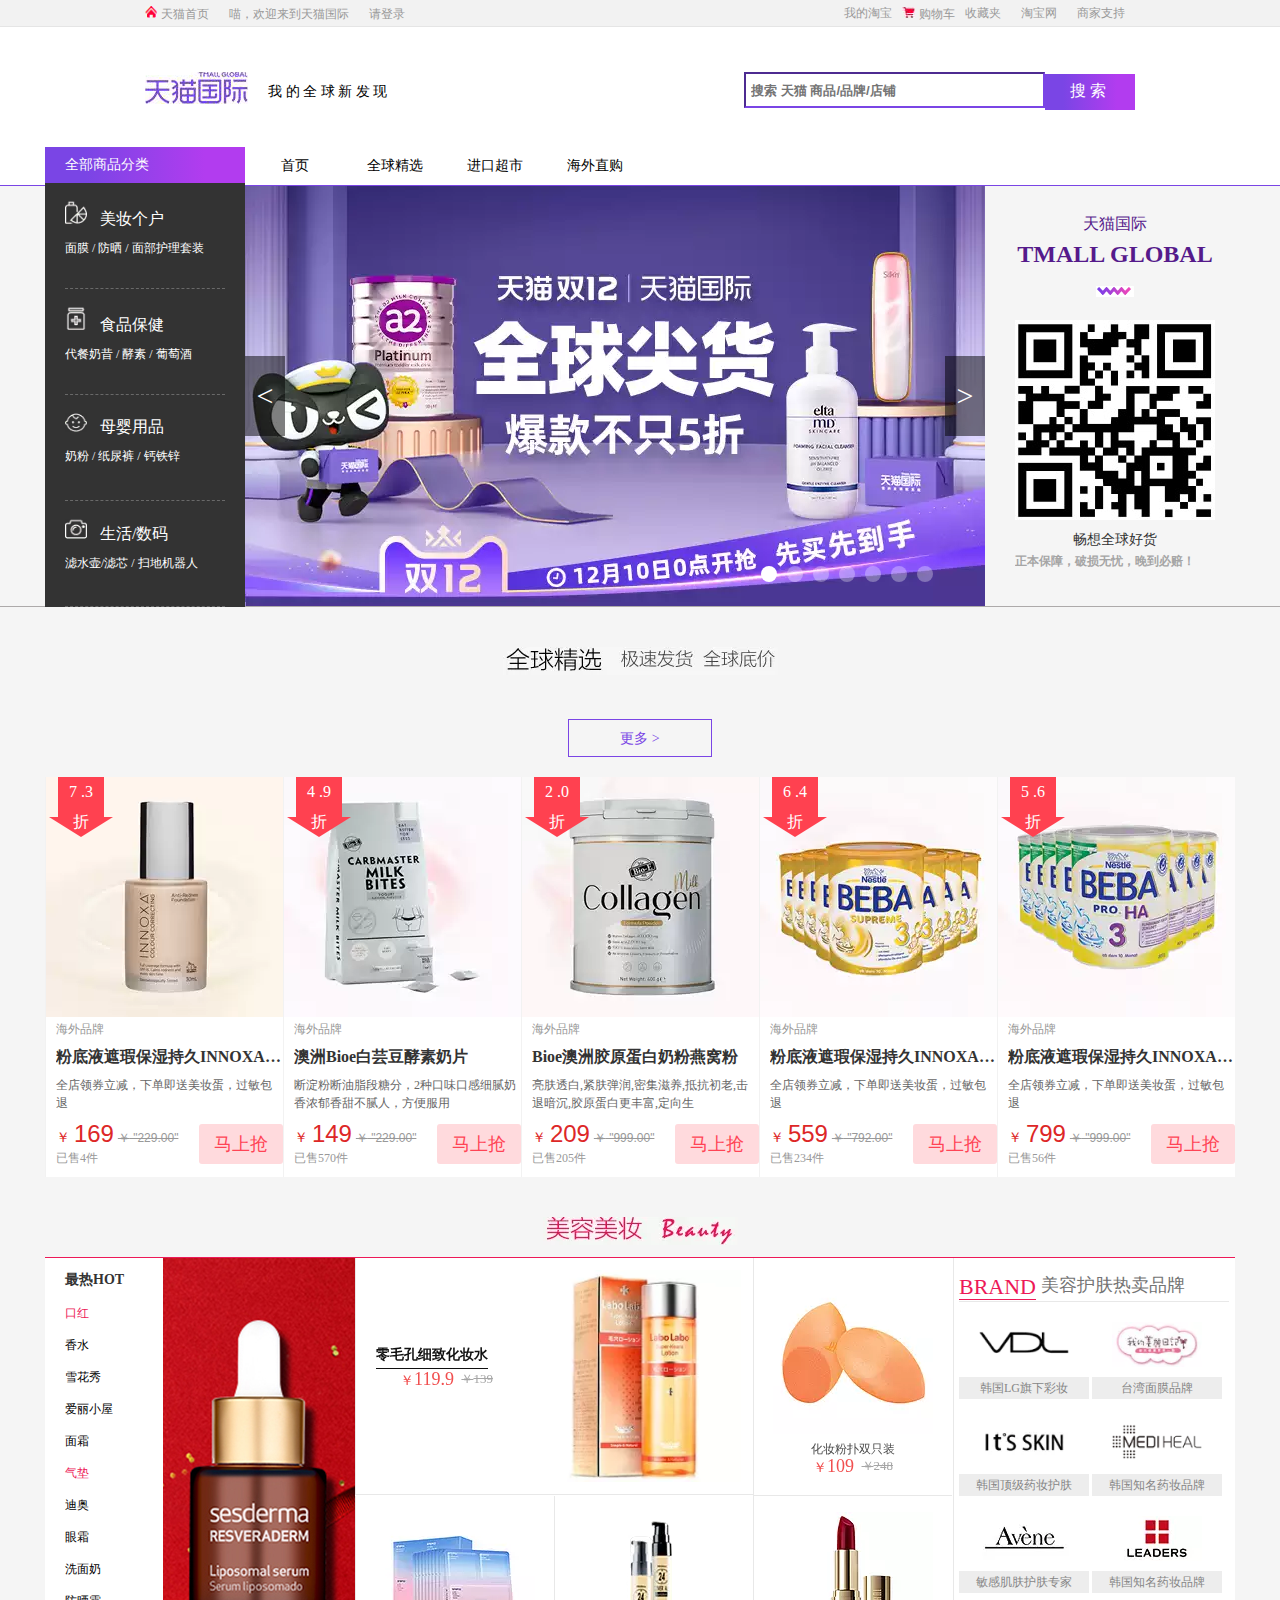
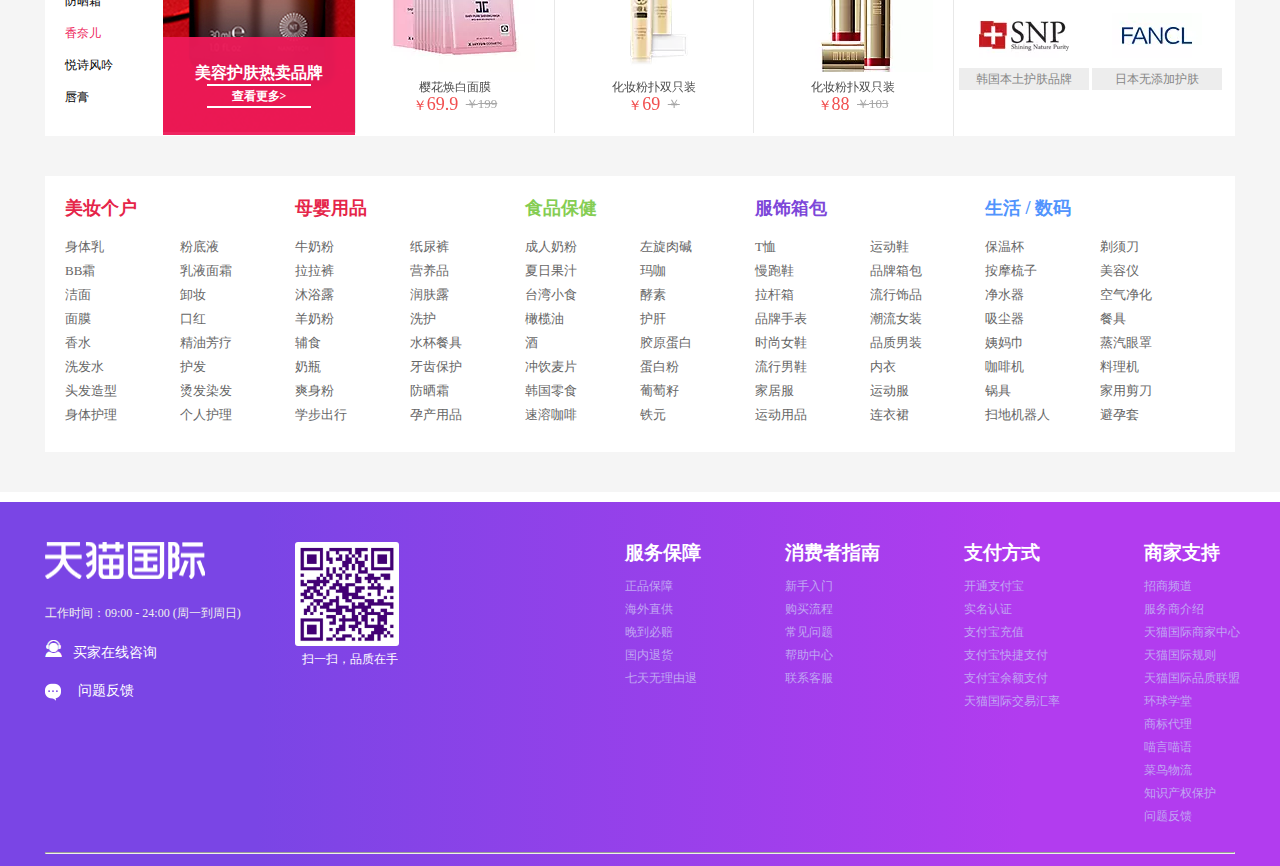
<file: index.html>
<!DOCTYPE html>
<html lang="en">
<head>
    <meta charset="UTF-8">
    <meta name="viewport" content="width=device-width, initial-scale=1.0">
    <title>Document</title>
    <link rel="stylesheet" href="./css/index.css">
</head>
<body>
    <!-- 头部以上 -->
    <div class="header-top center">
        <div class="header-top-center">
            <ul class="one-ul">
                <li>
                    <img src="image/icon.png" class="index-pic"><a href="">天猫首页</a>
                </li>
               
                <li>
                    <span>喵，欢迎来到天猫国际</span><a href="./login.html" class="off">请登录</a>
                    <span class="on text-danger hide">欢迎您：高崎！</span>  
                </li>
            </ul>
            <ul class="tow-ul">
                <a href="">我的淘宝</a>
                <div>
                    <img src="./image/icon2.gif"><a href="">购物车</a>
                </div>
                <a href="">收藏夹</a>
                <a href="">淘宝网</a>
                <a href="">商家支持</a>
            </ul> 
        </div>
    </div>

    <!-- tm-logo -->
    <div class="tm-logo">
        <div class="tm-logo-left">
            <a href="">
            <img src="./image/logo1.gif" alt="">
            </a>
            <p>我  的  全  球  新  发  现</p>
        </div>
        <form>
            <label>
                <input type="text" placeholder="搜索 天猫 商品/品牌/店铺" class="input"> 
                <button>搜索</button>
                <ul class="data"></ul>
            </label>     
        </form>
    </div>
    <div class="tm-type center">
        <ul>
            <li>全部商品分类
                <div>
                    <div class="all">
                        <div class="padding">
                            <dl>
                                <a href="./list.html">
                                    <dt>
                                        <img src="./image/icon-1.jpg.gif" alt="">
                                        <span>美妆个户</span>
                                        <a href="">面膜 / 防晒 / 面部护理套装</a> 
                                    </dt> 
                                </a> 
                                <dd class="double">
                                    <a href="" class="btn-close">X</a>
                                    <div class="tm-beautify">
                                        <div class="tm-beautify-block">
                                            <h3>美妆护肤</h3>
                                        </div>
                                        <hr>
                                        <span>
                                            <a href="">保湿水</a>
                                            <a href="">洁面</a>
                                            <a href="">乳液/面霜</a>
                                            <a href="">化妆师/爽肤水</a>
                                            <a href="">面部护理套装</a>
                                            <a href="">面部精华</a>
                                            <a href="">眼部精华</a>
                                            <a href="">男士护理</a>
                                            <a href="">精油芳疗</a>
                                            <a href="">身体护理</a>
                                            <a href="">手部护理</a>
                                            <a href="">胸部护理</a>
                                            <a href="">润唇膏</a>
                                            <a href="">防晒</a>
                                            <a href="">面膜</a>
                                            <a href="">磨砂/去角质/按摩</a>
                                        </span>
                                    </div>


                                    <div class="tm-beautify">
                                        <div class="tm-beautify-block">
                                            <h3>彩妆香水热门品牌</h3>
                                        </div>
                                        <hr>
                                        <span>
                                            <a href="">Dior/迪奥</a>
                                            <a href="">Etude/爱丽</a>
                                            <a href="">iope</a>
                                            <a href="">Missha</a>
                                            <a href="">stylenanda</a>
                                            <a href="">YSL/圣罗兰</a>
                                            <a href="">The Face Shop</a>
                                            <a href="">Benefit</a>
                                            <a href="">KISS ME/奇士美</a>
                                            <a href="">CANMAKE/井田</a>
                                            <a href="">手部护理</a>
                                            <a href="">胸部护理</a>
                                            <a href="">润唇膏</a>
                                            <a href="">防晒</a>
                                            <a href="">面膜</a>
                                            <a href="">磨砂/去角质/按摩</a>
                                        </span>
                                    </div>


                                    <div class="tm-beautify">
                                        <div class="tm-beautify-block">
                                            <h3>彩妆/香水</h3>
                                        </div>
                                        <hr>
                                        <span>
                                            <a href="">香水</a>
                                            <a href="">口红/唇膏</a>
                                            <a href="">睫毛膏</a>
                                            <a href="">指甲油</a>
                                            <a href="">BB霜</a>
                                            <a href="">腮红</a>
                                            <a href="">蜜粉散粉</a>
                                            <a href="">粉饼</a>
                                            <a href="">遮瑕</a>
                                            <a href="">眼影</a>
                                            <a href="">眼线</a>
                                            <a href="">粉底</a>
                                            <a href="">彩妆套装</a>
                                        </span>
                                    </div>


                                    <div class="tm-beautify">
                                        <div class="tm-beautify-block">
                                            <h3>美妆护肤热门品牌</h3>
                                        </div>
                                        <hr>
                                        <span>
                                            <a href="">欧莱雅</a>
                                            <a href="">契尔氏</a>
                                            <a href="">The history of whoo/后</a>
                                            <a href="">九朵云</a>
                                            <a href="">SK-II</a>
                                            <a href="">雪花秀</a>
                                            <a href="">it's skin</a>
                                            <a href="">Avene/雅漾</a>
                                            <a href="">Fresh/馥蕾诗</a>
                                            <a href="">LEADERS/丽得姿</a>
                                            <a href="">L'occitane/欧舒丹</a>
                                            <a href="">Albion/奥尔滨</a>
                                        </span>
                                    </div>


                                    <div class="tm-beautify">
                                        <div class="tm-beautify-block">
                                            <h3>个人护理/美容工具</h3>
                                        </div>
                                        <hr>
                                        <span>
                                            <a href="">身体乳</a>
                                            <a href="">止汗露</a>
                                            <a href="">身体按摩</a>
                                            <a href="">护手霜</a>
                                            <a href="">洗发水</a>
                                            <a href="">护发素</a>
                                            <a href="">沐浴露</a>
                                            <a href="">洗护套装</a>
                                            <a href="">烫发染发</a>
                                            <a href="">头发造型</a>
                                            <a href="">口腔护理</a>
                                            <a href="">润唇膏</a>
                                            <a href="">清油芳疗</a>
                                            <a href="">清洁美容工具</a>
                                            <a href="">美容仪器</a>                                    
                                        </span>
                                    </div>


                                    <div class="tm-beautify">
                                        <div class="tm-beautify-block">
                                            <h3>个人护理/美容工具热门品牌</h3>
                                        </div>
                                        <hr>
                                        <span>
                                            <a href="">贵爱娘</a>
                                            <a href="">吕</a>
                                            <a href="">睿嫣</a>
                                            <a href="">LUSH</a>
                                            <a href="">REVEUR</a>
                                            <a href="">花王</a>
                                            <a href="">力士</a>
                                            <a href="">kai/贝印</a>
                                            <a href="">小林制药</a>
                                            <a href="">资生堂</a><br>
                                            <a href="">Aussie袋鼠</a>
                                            <a href="">UNICHARM/尤妮佳</a>
                                        </span>
                                    </div>
                                </dd>
                             </dl>
                        </div>
                        <div class="padding">
                             <dl>
                                 <a href="./list.html">
                                    <dt>
                                        <img src="./image/icon-2.jpg.gif" alt="">
                                        <span>食品保健</span>
                                        <a href="">代餐奶昔 / 酵素 / 葡萄酒</a>  
                                    </dt>
                                 </a>
                                 <dd class="double distance-1">
                                    <a href="" class="btn-close">X</a>
                                    <div class="tm-beautify">
                                        <div class="tm-beautify-block">
                                            <h3>国际最新营养理念</h3>
                                        </div>
                                        <hr>
                                        <span>
                                            <a href="">抗氧化-虾青素</a>
                                            <a href="">贫血-铁元</a>
                                            <a href="">降血脂-大蒜提取物</a>
                                            <a href="">女性内分泌-月见草</a>
                                            <a href="">更年期-黑升麻</a>
                                            <a href="">男性前列腺-锯棕榈</a>
                                            <a href="">抗疲劳-高丽参</a>
                                        </span>
                                    </div>


                                    <div class="tm-beautify">
                                        <div class="tm-beautify-block">
                                            <h3>进口食品</h3>
                                        </div>
                                        <hr>
                                        <span>
                                            <a href="">葡萄酒</a>
                                            <a href="">韩国零食</a>
                                            <a href="">好吃的薯条</a>
                                            <a href="">坚果</a>
                                            <a href="">特色糖果</a>
                                            <a href="">巧克力</a>
                                            <a href="">日本零食</a>
                                            <a href="">海苔</a>
                                            <a href="">营养早餐</a>
                                            <a href="">台湾小食</a>
                                            <a href="">孕妈零食</a>
                                            <a href="">健康橄榄油</a>
                                        </span>
                                    </div>


                                    <div class="tm-beautify">
                                        <div class="tm-beautify-block">
                                            <h3>膳食保健品国际大荟萃</h3>
                                        </div>
                                        <hr>
                                        <span>
                                            <a href="">美国-关节养护-SCHIFF move free</a>
                                            <a href="">德国-抵抗亚健康-Doppelherz双心</a>
                                            <a href="">新西兰-基础营养补充-Thompson's</a>
                                            <a href="">英国-草本营养-Holland&barrett</a>
                                            <a href="">韩国-增强免疫力-高丽参</a>
                                        </span>
                                    </div>


                                    <div class="tm-beautify">
                                        <div class="tm-beautify-block">
                                            <h3>进口饮料</h3>
                                        </div>
                                        <hr>
                                        <span>
                                            <a href="">夏日果蔬汁</a>
                                            <a href="">成人奶粉</a>
                                            <a href="">功能饮品</a>
                                            <a href="">速溶咖啡</a>
                                            <a href="">酒</a>
                                            <a href="">冲饮麦片</a>
                                            <a href="">花草茶</a>
                                            <a href="">星巴克咖啡</a>                                       
                                        </span>
                                    </div>


                                    <div class="tm-beautify">
                                        <div class="tm-beautify-block">
                                            <h3>功效分类</h3>
                                        </div>
                                        <hr>
                                        <span>
                                            <a href="">增强抵抗力</a>
                                            <a href="">美容养颜</a>
                                            <a href="">肝肠胃</a>
                                            <a href="">心脑血管</a>
                                            <a href="">体重管理</a>
                                            <a href="">骨骼关节养护</a>
                                            <a href="">脑力智力</a>
                                            <a href="">泌尿生殖</a>
                                            <a href="">改善睡眠</a>
                                            <a href="">眼部保养</a>
                                            <a href="">运动营养</a>
                                            <a href="">内分泌</a>
                                            <a href="">孕妇营养</a>
                                            <a href="">儿童营养</a>
                                            <a href="">补血</a> 
                                            <a href="">酵素排毒</a>
                                            <a href="">氨糖软骨素</a>
                                            <a href="">减肥奶昔</a>
                                            <a href="">抗疲劳</a>                                        
                                        </span>
                                    </div>


                                    <div class="tm-beautify">
                                        <div class="tm-beautify-block">
                                            <h3>个人护理/美容工具热门品牌</h3>
                                        </div>
                                        <hr>
                                        <span>
                                            <a href="">贵爱娘</a>
                                            <a href="">吕</a>
                                            <a href="">睿嫣</a>
                                            <a href="">LUSH</a>
                                            <a href="">REVEUR</a>
                                            <a href="">花王</a>
                                            <a href="">力士</a>
                                            <a href="">kai/贝印</a>
                                            <a href="">小林制药</a>
                                            <a href="">资生堂</a><br>
                                            <a href="">Aussie袋鼠</a>
                                            <a href="">UNICHARM/尤妮佳</a>
                                        </span>
                                    </div>
                                </dd>
                            </dl>
                        </div>
                        <div class="padding">    
                             <dl>
                                 <a href="./list.html">
                                    <dt>
                                        <img src="./image/icon-3.jpg.gif" alt="">
                                        <span>母婴用品</span>
                                        <a href="">奶粉 / 纸尿裤 / 钙铁锌</a> 
                                    </dt>
                                 </a>
                                 <dd class="double distance-2">
                                    <a href="" class="btn-close">X</a>
                                    <div class="tm-beautify">
                                        <div class="tm-beautify-block">
                                            <h3>美妆护肤</h3>
                                        </div>
                                        <hr>
                                        <span>
                                            <a href="">保湿水</a>
                                            <a href="">洁面</a>
                                            <a href="">乳液/面霜</a>
                                            <a href="">化妆师/爽肤水</a>
                                            <a href="">面部护理套装</a>
                                            <a href="">面部精华</a>
                                            <a href="">眼部精华</a>
                                            <a href="">男士护理</a>
                                            <a href="">精油芳疗</a>
                                            <a href="">身体护理</a>
                                            <a href="">手部护理</a>
                                            <a href="">胸部护理</a>
                                            <a href="">润唇膏</a>
                                            <a href="">防晒</a>
                                            <a href="">面膜</a>
                                            <a href="">磨砂/去角质/按摩</a>
                                        </span>
                                    </div>


                                    <div class="tm-beautify">
                                        <div class="tm-beautify-block">
                                            <h3>彩妆香水热门品牌</h3>
                                        </div>
                                        <hr>
                                        <span>
                                            <a href="">Dior/迪奥</a>
                                            <a href="">Etude/爱丽</a>
                                            <a href="">iope</a>
                                            <a href="">Missha</a>
                                            <a href="">stylenanda</a>
                                            <a href="">YSL/圣罗兰</a>
                                            <a href="">The Face Shop</a>
                                            <a href="">Benefit</a>
                                            <a href="">KISS ME/奇士美</a>
                                            <a href="">CANMAKE/井田</a>
                                            <a href="">手部护理</a>
                                            <a href="">胸部护理</a>
                                            <a href="">润唇膏</a>
                                            <a href="">防晒</a>
                                            <a href="">面膜</a>
                                            <a href="">磨砂/去角质/按摩</a>
                                        </span>
                                    </div>


                                    <div class="tm-beautify">
                                        <div class="tm-beautify-block">
                                            <h3>彩妆/香水</h3>
                                        </div>
                                        <hr>
                                        <span>
                                            <a href="">香水</a>
                                            <a href="">口红/唇膏</a>
                                            <a href="">睫毛膏</a>
                                            <a href="">指甲油</a>
                                            <a href="">BB霜</a>
                                            <a href="">腮红</a>
                                            <a href="">蜜粉散粉</a>
                                            <a href="">粉饼</a>
                                            <a href="">遮瑕</a>
                                            <a href="">眼影</a>
                                            <a href="">眼线</a>
                                            <a href="">粉底</a>
                                            <a href="">彩妆套装</a>
                                        </span>
                                    </div>


                                    <div class="tm-beautify">
                                        <div class="tm-beautify-block">
                                            <h3>美妆护肤热门品牌</h3>
                                        </div>
                                        <hr>
                                        <span>
                                            <a href="">欧莱雅</a>
                                            <a href="">契尔氏</a>
                                            <a href="">The history of whoo/后</a>
                                            <a href="">九朵云</a>
                                            <a href="">SK-II</a>
                                            <a href="">雪花秀</a>
                                            <a href="">it's skin</a>
                                            <a href="">Avene/雅漾</a>
                                            <a href="">Fresh/馥蕾诗</a>
                                            <a href="">LEADERS/丽得姿</a>
                                            <a href="">L'occitane/欧舒丹</a>
                                            <a href="">Albion/奥尔滨</a>
                                        </span>
                                    </div>


                                    <div class="tm-beautify">
                                        <div class="tm-beautify-block">
                                            <h3>个人护理/美容工具</h3>
                                        </div>
                                        <hr>
                                        <span>
                                            <a href="">身体乳</a>
                                            <a href="">止汗露</a>
                                            <a href="">身体按摩</a>
                                            <a href="">护手霜</a>
                                            <a href="">洗发水</a>
                                            <a href="">护发素</a>
                                            <a href="">沐浴露</a>
                                            <a href="">洗护套装</a>
                                            <a href="">烫发染发</a>
                                            <a href="">头发造型</a>
                                            <a href="">口腔护理</a>
                                            <a href="">润唇膏</a>
                                            <a href="">清油芳疗</a>
                                            <a href="">清洁美容工具</a>
                                            <a href="">美容仪器</a>                                    
                                        </span>
                                    </div>


                                    <div class="tm-beautify">
                                        <div class="tm-beautify-block">
                                            <h3>个人护理/美容工具热门品牌</h3>
                                        </div>
                                        <hr>
                                        <span>
                                            <a href="">贵爱娘</a>
                                            <a href="">吕</a>
                                            <a href="">睿嫣</a>
                                            <a href="">LUSH</a>
                                            <a href="">REVEUR</a>
                                            <a href="">花王</a>
                                            <a href="">力士</a>
                                            <a href="">kai/贝印</a>
                                            <a href="">小林制药</a>
                                            <a href="">资生堂</a><br>
                                            <a href="">Aussie袋鼠</a>
                                            <a href="">UNICHARM/尤妮佳</a>
                                        </span>
                                    </div>
                                </dd>
                             </dl>
                        </div>
                        <div class="padding">
                             <dl>
                                 <a href="./list.html">
                                    <dt>
                                        <img src="./image/icon-4.jpg.gif" alt="">
                                        <span>生活/数码</span>
                                        <a href="">滤水壶/滤芯 / 扫地机器人</a>
                                    </dt>
                                 </a>
                                 <dd class="double distance-3">
                                    <a href="" class="btn-close">X</a>
                                    <div class="tm-beautify">
                                        <div class="tm-beautify-block">
                                            <h3>美妆护肤</h3>
                                        </div>
                                        <hr>
                                        <span>
                                            <a href="">保湿水</a>
                                            <a href="">洁面</a>
                                            <a href="">乳液/面霜</a>
                                            <a href="">化妆师/爽肤水</a>
                                            <a href="">面部护理套装</a>
                                            <a href="">面部精华</a>
                                            <a href="">眼部精华</a>
                                            <a href="">男士护理</a>
                                            <a href="">精油芳疗</a>
                                            <a href="">身体护理</a>
                                            <a href="">手部护理</a>
                                            <a href="">胸部护理</a>
                                            <a href="">润唇膏</a>
                                            <a href="">防晒</a>
                                            <a href="">面膜</a>
                                            <a href="">磨砂/去角质/按摩</a>
                                        </span>
                                    </div>


                                    <div class="tm-beautify">
                                        <div class="tm-beautify-block">
                                            <h3>彩妆香水热门品牌</h3>
                                        </div>
                                        <hr>
                                        <span>
                                            <a href="">Dior/迪奥</a>
                                            <a href="">Etude/爱丽</a>
                                            <a href="">iope</a>
                                            <a href="">Missha</a>
                                            <a href="">stylenanda</a>
                                            <a href="">YSL/圣罗兰</a>
                                            <a href="">The Face Shop</a>
                                            <a href="">Benefit</a>
                                            <a href="">KISS ME/奇士美</a>
                                            <a href="">CANMAKE/井田</a>
                                            <a href="">手部护理</a>
                                            <a href="">胸部护理</a>
                                            <a href="">润唇膏</a>
                                            <a href="">防晒</a>
                                            <a href="">面膜</a>
                                            <a href="">磨砂/去角质/按摩</a>
                                        </span>
                                    </div>


                                    <div class="tm-beautify">
                                        <div class="tm-beautify-block">
                                            <h3>彩妆/香水</h3>
                                        </div>
                                        <hr>
                                        <span>
                                            <a href="">香水</a>
                                            <a href="">口红/唇膏</a>
                                            <a href="">睫毛膏</a>
                                            <a href="">指甲油</a>
                                            <a href="">BB霜</a>
                                            <a href="">腮红</a>
                                            <a href="">蜜粉散粉</a>
                                            <a href="">粉饼</a>
                                            <a href="">遮瑕</a>
                                            <a href="">眼影</a>
                                            <a href="">眼线</a>
                                            <a href="">粉底</a>
                                            <a href="">彩妆套装</a>
                                        </span>
                                    </div>


                                    <div class="tm-beautify">
                                        <div class="tm-beautify-block">
                                            <h3>美妆护肤热门品牌</h3>
                                        </div>
                                        <hr>
                                        <span>
                                            <a href="">欧莱雅</a>
                                            <a href="">契尔氏</a>
                                            <a href="">The history of whoo/后</a>
                                            <a href="">九朵云</a>
                                            <a href="">SK-II</a>
                                            <a href="">雪花秀</a>
                                            <a href="">it's skin</a>
                                            <a href="">Avene/雅漾</a>
                                            <a href="">Fresh/馥蕾诗</a>
                                            <a href="">LEADERS/丽得姿</a>
                                            <a href="">L'occitane/欧舒丹</a>
                                            <a href="">Albion/奥尔滨</a>
                                        </span>
                                    </div>


                                    <div class="tm-beautify">
                                        <div class="tm-beautify-block">
                                            <h3>个人护理/美容工具</h3>
                                        </div>
                                        <hr>
                                        <span>
                                            <a href="">身体乳</a>
                                            <a href="">止汗露</a>
                                            <a href="">身体按摩</a>
                                            <a href="">护手霜</a>
                                            <a href="">洗发水</a>
                                            <a href="">护发素</a>
                                            <a href="">沐浴露</a>
                                            <a href="">洗护套装</a>
                                            <a href="">烫发染发</a>
                                            <a href="">头发造型</a>
                                            <a href="">口腔护理</a>
                                            <a href="">润唇膏</a>
                                            <a href="">清油芳疗</a>
                                            <a href="">清洁美容工具</a>
                                            <a href="">美容仪器</a>                                    
                                        </span>
                                    </div>


                                    <div class="tm-beautify">
                                        <div class="tm-beautify-block">
                                            <h3>个人护理/美容工具热门品牌</h3>
                                        </div>
                                        <hr>
                                        <span>
                                            <a href="">贵爱娘</a>
                                            <a href="">吕</a>
                                            <a href="">睿嫣</a>
                                            <a href="">LUSH</a>
                                            <a href="">REVEUR</a>
                                            <a href="">花王</a>
                                            <a href="">力士</a>
                                            <a href="">kai/贝印</a>
                                            <a href="">小林制药</a>
                                            <a href="">资生堂</a><br>
                                            <a href="">Aussie袋鼠</a>
                                            <a href="">UNICHARM/尤妮佳</a>
                                        </span>
                                    </div>
                                </dd>
                             </dl>
                        </div>
                    </div>
                </div>
            </li>
            <li>
                <a href="">首页</a>
            </li>
            <li>
                <a href="">全球精选</a>
            </li>
            <li>
                <a href="">进口超市</a>
            </li>
            <li>
                <a href="">海外直购</a>
            </li>
        </ul>
    </div>
    <div class="tm-banner">
        <div class="tm-banner-center center">
            <div class="box">
                <ol class="imgBox">
                    <li>
                        <img src="./image/banner.jpg">
                    </li>
                    <li>
                            <img src="./image/banner2.jpg" alt="">
                    </li>
                    <li>
                        <img src="./image/banner3.jpg" alt="">
                    </li>
                    <li>
                        <img src="./image/banner4.jpg" alt="">
                    </li>
                    <li>
                        <img src="./image/banner5.jpg" alt="">
                    </li>
                    <li>
                    <img src="./image/banner6.jpg" alt="">
                    </li>
                    <li>
                    <img src="./image/banner7.jpg" alt="">
                    </li>
                </ol>
                <ul class="pointBox"></ul>
                <div class="leftRight">
                    <div class="left">&lt;</div>
                    <div class="right">&gt;</div>
                </div>
            </div>
           
            <div class="tm-banner-right">
                <a href="">
                    <span>天猫国际</span>
                <h2>TMALL GLOBAL</h2>
                <img src="./image/icon4.jpg" alt="">
                <img src="./image/icon3.jpg" alt="">
                <p>畅想全球好货</p>
                <h3>正本保障，破损无忧，晚到必赔！</h3>
                </a>   
            </div> 
        </div>
    </div>

    <!-- more -->
    <div class="more">
        <div class="more-center center">
            <div class="pic1 center">
                <img src="./image/pic1.jpg" alt="">
                <p>
                    <a href="">更多 ></a>
                </p>
            </div>
            <div class="gobal-list">
 <!-- 1 -->
                <div class="bd">
                    <div class="bg-1">
                        <div class="img">
                            <a href="">
                                <img src="./image/logo2.jpg" alt="">
                            </a>
                            <div class="discount">
                                <span class="big">7</span>
                                <span class="small">.3</span>
                                <p class="dis-txt">折</p>
                            </div>
                        </div>
                        <div class="text">
                            <div class="meta">
                                <div class="desc">
                                    <span>海外品牌</span>
                                </div>
                                <div class="title">粉底液遮瑕保湿持久INNOXA防水不脱</div>
                                <div class="title-des">全店领券立减，下单即送美妆蛋，过敏包退</div>
                            </div>
                            <div class="pb-text">
                                <div class="right">
                                    <div class="price">
                                        <span class="act">
                                            <span class="rmb">￥</span>
                                            <span class="big">169</span>
                                        </span>
                                        <span class="tag gray">
                                            <span class="rmb">￥</span>
                                            "229.00"
                                        </span>
                                    </div>
                                    <span class="sold">已售4件</span>
                                </div>
                                <a href="" class="btn">马上抢</a>
                            </div>
                        </div>
                    </div> 
                </div>


<!-- 2 -->
                <div class="bd">
                    <div class="bg-1">
                        <div class="img">
                            <a href="">
                                <img src="./image/logo3.jpg" alt="">
                            </a>
                            <div class="discount">
                                <span class="big">4</span>
                                <span class="small">.9</span>
                                <p class="dis-txt">折</p>
                            </div>
                        </div>
                        <div class="text">
                            <div class="meta">
                                <div class="desc">
                                    <span>海外品牌</span>
                                </div>
                                <div class="title">澳洲Bioe白芸豆酵素奶片</div>
                                <div class="title-des">断淀粉断油脂段糖分，2种口味口感细腻奶香浓郁香甜不腻人，方便服用</div>
                            </div>
                            <div class="pb-text">
                                <div class="right">
                                    <div class="price">
                                        <span class="act">
                                            <span class="rmb">￥</span>
                                            <span class="big">149</span>
                                        </span>
                                        <span class="tag gray">
                                            <span class="rmb">￥</span>
                                            "229.00"
                                        </span>
                                    </div>
                                    <span class="sold">已售570件</span>
                                </div>
                                <a href="" class="btn">马上抢</a>
                            </div>
                        </div>
                    </div> 
                </div>

<!-- 3 -->
                <div class="bd">
                    <div class="bg-1">
                        <div class="img">
                            <a href="">
                                <img src="./image/logo4.jpg" alt="">
                            </a>
                            <div class="discount">
                                <span class="big">2</span>
                                <span class="small">.0</span>
                                <p class="dis-txt">折</p>
                            </div>
                        </div>
                        <div class="text">
                            <div class="meta">
                                <div class="desc">
                                    <span>海外品牌</span>
                                </div>
                                <div class="title">Bioe澳洲胶原蛋白奶粉燕窝粉</div>
                                <div class="title-des">亮肤透白,紧肤弹润,密集滋养,抵抗初老,击退暗沉,胶原蛋白更丰富,定向生</div>
                            </div>
                            <div class="pb-text">
                                <div class="right">
                                    <div class="price">
                                        <span class="act">
                                            <span class="rmb">￥</span>
                                            <span class="big">209</span>
                                        </span>
                                        <span class="tag gray">
                                            <span class="rmb">￥</span>
                                            "999.00"
                                        </span>
                                    </div>
                                    <span class="sold">已售205件</span>
                                </div>
                                <a href="" class="btn">马上抢</a>
                            </div>
                        </div>
                    </div> 
                </div>


<!-- 4 -->
                <div class="bd">
                    <div class="bg-1">
                        <div class="img">
                            <a href="">
                                <img src="./image/logo5.jpg" alt="">
                            </a>
                            <div class="discount">
                                <span class="big">6</span>
                                <span class="small">.4</span>
                                <p class="dis-txt">折</p>
                            </div>
                        </div>
                        <div class="text">
                            <div class="meta">
                                <div class="desc">
                                    <span>海外品牌</span>
                                </div>
                                <div class="title">粉底液遮瑕保湿持久INNOXA防水不脱</div>
                                <div class="title-des">全店领券立减，下单即送美妆蛋，过敏包退</div>
                            </div>
                            <div class="pb-text">
                                <div class="right">
                                    <div class="price">
                                        <span class="act">
                                            <span class="rmb">￥</span>
                                            <span class="big">559</span>
                                        </span>
                                        <span class="tag gray">
                                            <span class="rmb">￥</span>
                                            "792.00"
                                        </span>
                                    </div>
                                    <span class="sold">已售234件</span>
                                </div>
                                <a href="" class="btn">马上抢</a>
                            </div>
                        </div>
                    </div> 
                </div>


<!-- 5 -->
                <div class="bd">
                    <div class="bg-1">
                        <div class="img">
                            <a href="">
                                <img src="./image/logo6.jpg" alt="">
                            </a>
                            <div class="discount">
                                <span class="big">5</span>
                                <span class="small">.6</span>
                                <p class="dis-txt">折</p>
                            </div>
                        </div>
                        <div class="text">
                            <div class="meta">
                                <div class="desc">
                                    <span>海外品牌</span>
                                </div>
                                <div class="title">粉底液遮瑕保湿持久INNOXA防水不脱</div>
                                <div class="title-des">全店领券立减，下单即送美妆蛋，过敏包退</div>
                            </div>
                            <div class="pb-text">
                                <div class="right">
                                    <div class="price">
                                        <span class="act">
                                            <span class="rmb">￥</span>
                                            <span class="big">799</span>
                                        </span>
                                        <span class="tag gray">
                                            <span class="rmb">￥</span>
                                            "999.00"
                                        </span>
                                    </div>
                                    <span class="sold">已售56件</span>
                                </div>
                                <a href="" class="btn">马上抢</a>
                            </div>
                        </div>
                    </div> 
                </div>
            </div>    
        </div>
    </div>

    <!-- 美容美妆 -->

    <div class="module">
        <img src="./image/pic2.jpg" alt="" class="jpg">
        <div class="module-center center">
            <div class="beauty center">
                <ul>
                    <h1>最热HOT</h1>
                    <a href="" class="red">口红</a>
                    <a href="">香水</a>
                    <a href="">雪花秀</a>
                    <a href="">爱丽小屋</a>
                    <a href="">面霜</a>
                    <a href="" class="red">气垫</a>
                    <a href="">迪奥</a>
                    <a href="">眼霜</a>
                    <a href="">洗面奶</a>
                    <a href="">防晒霜</a>
                    <a href="" class="red">香奈儿</a>
                    <a href="">悦诗风吟</a>
                    <a href="">唇膏</a>
                </ul>
                <div class="pic2">
                    <a href="" class="beauty_logo">
                        <img src="./image/pic3.jpg" alt="">
                        <div class="pic-detail">
                            <div class="title">美容护肤热卖品牌</div>
                            <div class="more-2">查看更多></div>
                        </div>
                    </a>
                </div>
                <div class="item-panel">
                    <div class="row-top">
                        <a href="" class="big item first">
                            <img src="./image/pic4.jpg" alt="" class="item-img">
                            <div class="item-title">
                                零毛孔细致化妆水
                            </div>
                            <div class="price">
                                <span class="item-act-price">
                                    <span class="rmb">￥</span>119.9
                                </span>
                                <span class="item-tag-price">
                                    <span class="rmb">￥</span>139
                                </span>
                            </div>
                        </a>
                        <a href="" class="item last1">
                            <img src="./image/pic5.jpg" alt="" class="item-img2">
                            <div class="item-title-2">
                               化妆粉扑双只装
                            </div>
                            <div class="price">
                                <span class="item-act-price">
                                    <span class="rmb">￥</span>109
                                </span>
                                <span class="item-tag-price">
                                    <span class="rmb">￥</span>248
                                </span>
                            </div>
                        </a>
                        <a href="" class="item">
                            <img src="./image/pic6.jpg" alt="" class="item-img2">
                            <div class="item-title-2">
                               樱花焕白面膜
                            </div>
                            <div class="price">
                                <span class="item-act-price">
                                    <span class="rmb">￥</span>69.9
                                </span>
                                <span class="item-tag-price">
                                    <span class="rmb">￥</span>199
                                </span>
                            </div>
                        </a>
                        <a href="" class="item">
                            <img src="./image/pic7.jpg" alt="" class="item-img2">
                            <div class="item-title-2">
                               化妆粉扑双只装
                            </div>
                            <div class="price">
                                <span class="item-act-price">
                                    <span class="rmb">￥</span>69
                                </span>
                                <span class="item-tag-price">
                                    <span class="rmb">￥</span>
                                </span>
                            </div>
                        </a>
                        <a href="" class="item">
                            <img src="./image/pic8.jpg" alt="" class="item-img2">
                            <div class="item-title-2">
                               化妆粉扑双只装
                            </div>
                            <div class="price">
                                <span class="item-act-price">
                                    <span class="rmb">￥</span>88
                                </span>
                                <span class="item-tag-price">
                                    <span class="rmb">￥</span>103
                                </span>
                            </div>
                        </a>
                    </div>
                </div>
                <div class="item-right">
                    <div class="item-right-title">
                        <span class="strong">BRAND</span> 美容护肤热卖品牌
                    </div>
                    <div class="flex">
                        <div class="item-right-body">
                            <a href="">
                                <div class="banner-img">
                                   <img src="./image/pic9.jpg" alt="">
                                </div>
                                <div class="banner-title">韩国LG旗下彩妆</div>
                            </a>
                        </div>
    
                        <div class="item-right-body">
                            <a href="">
                                <div class="banner-img">
                                   <img src="./image/pic10.jpg" alt="">
                                </div>
                                <div class="banner-title">台湾面膜品牌</div>
                            </a>
                        </div>

                        <div class="item-right-body">
                            <a href="">
                                <div class="banner-img">
                                   <img src="./image/pic11.jpg" alt="">
                                </div>
                                <div class="banner-title">韩国顶级药妆护肤</div>
                            </a>
                        </div>

                        <div class="item-right-body">
                            <a href="">
                                <div class="banner-img">
                                   <img src="./image/pic12.jpg" alt="">
                                </div>
                                <div class="banner-title">韩国知名药妆品牌</div>
                            </a>
                        </div>

                        <div class="item-right-body">
                            <a href="">
                                <div class="banner-img">
                                   <img src="./image/pic13.jpg" alt="">
                                </div>
                                <div class="banner-title">敏感肌肤护肤专家</div>
                            </a>
                        </div>

                        <div class="item-right-body">
                            <a href="">
                                <div class="banner-img">
                                   <img src="./image/pic14.jpg" alt="">
                                </div>
                                <div class="banner-title">韩国知名药妆品牌</div>
                            </a>
                        </div>

                        <div class="item-right-body">
                            <a href="">
                                <div class="banner-img">
                                   <img src="./image/pic15.jpg" alt="">
                                </div>
                                <div class="banner-title">韩国本土护肤品牌</div>
                            </a>
                        </div>

                        <div class="item-right-body">
                            <a href="">
                                <div class="banner-img">
                                   <img src="./image/pic16.jpg" alt="">
                                </div>
                                <div class="banner-title">日本无添加护肤</div>
                            </a>
                        </div>
                    </div>   
                </div>
            </div>
        </div>
    </div>
    <div class="links">
        <div class="link center">
            <div class="links-one">
                <h3>美妆个户</h3>
                <div class="link-one">
                    <a href="">身体乳</a>
                    <a href="">粉底液</a>
                    <a href="">BB霜</a>
                    <a href="">乳液面霜</a>
                    <a href="">洁面</a>
                    <a href="">卸妆</a>
                    <a href="">面膜</a>
                    <a href="">口红</a>
                    <a href="">香水</a>
                    <a href="">精油芳疗</a>
                    <a href="">洗发水</a>
                    <a href="">护发</a>
                    <a href="">头发造型</a>
                    <a href="">烫发染发</a>
                    <a href="">身体护理</a>
                    <a href="">个人护理</a>
                </div>
            </div>

            <div class="links-one">
                <h3>母婴用品</h3>
                <div class="link-one">
                    <a href="">牛奶粉</a>
                    <a href="">纸尿裤</a>
                    <a href="">拉拉裤</a>
                    <a href="">营养品</a>
                    <a href="">沐浴露</a>
                    <a href="">润肤露</a>
                    <a href="">羊奶粉</a>
                    <a href="">洗护</a>
                    <a href="">辅食</a>
                    <a href="">水杯餐具</a>
                    <a href="">奶瓶</a>
                    <a href="">牙齿保护</a>
                    <a href="">爽身粉</a>
                    <a href="">防晒霜</a>
                    <a href="">学步出行</a>
                    <a href="">孕产用品</a>
                </div>
            </div>

            <div class="links-one links-three">
                <h3>食品保健</h3>
                <div class="link-one">
                    <a href="">成人奶粉</a>
                    <a href="">左旋肉碱</a>
                    <a href="">夏日果汁</a>
                    <a href="">玛咖</a>
                    <a href="">台湾小食</a>
                    <a href="">酵素</a>
                    <a href="">橄榄油</a>
                    <a href="">护肝</a>
                    <a href="">酒</a>
                    <a href="">胶原蛋白</a>
                    <a href="">冲饮麦片</a>
                    <a href="">蛋白粉</a>
                    <a href="">韩国零食</a>
                    <a href="">葡萄籽</a>
                    <a href="">速溶咖啡</a>
                    <a href="">铁元</a>
                </div>
            </div>


            <div class="links-one links-four">
                <h3>服饰箱包</h3>
                <div class="link-one ">
                    <a href="">T恤</a>
                    <a href="">运动鞋</a>
                    <a href="">慢跑鞋</a>
                    <a href="">品牌箱包</a>
                    <a href="">拉杆箱</a>
                    <a href="">流行饰品</a>
                    <a href="">品牌手表</a>
                    <a href="">潮流女装</a>
                    <a href="">时尚女鞋</a>
                    <a href="">品质男装</a>
                    <a href="">流行男鞋</a>
                    <a href="">内衣</a>
                    <a href="">家居服</a>
                    <a href="">运动服</a>
                    <a href="">运动用品</a>
                    <a href="">连衣裙</a>
                </div>
            </div>


            <div class="links-one links-five">
                <h3>生活 / 数码</h3>
                <div class="link-one">
                    <a href="">保温杯</a>
                    <a href="">剃须刀</a>
                    <a href="">按摩梳子</a>
                    <a href="">美容仪</a>
                    <a href="">净水器</a>
                    <a href="">空气净化</a>
                    <a href="">吸尘器</a>
                    <a href="">餐具</a>
                    <a href="">姨妈巾</a>
                    <a href="">蒸汽眼罩</a>
                    <a href="">咖啡机</a>
                    <a href="">料理机</a>
                    <a href="">锅具</a>
                    <a href="">家用剪刀</a>
                    <a href="">扫地机器人</a>
                    <a href="">避孕套</a>
                </div>
            </div>
        </div>
    </div>

    <div class="footer">
        <div class="tm-wrap  center">
            <div class="footer-center">
                <div class="footer-logo">
                    <a href="" class="footer-img1"></a>
                    <p class="tm-tel-title">工作时间：09:00 - 24:00 (周一到周日)</p>
                    <a href="" class="tm-suggest">
                        <span>
                            <img src="./image/footer3.jpg.gif" alt="">
                        </span>&nbsp;&nbsp;买家在线咨询
                    </a>
                    <a href="" class="tm-suggest2">
                        <span></span>&nbsp;&nbsp;问题反馈
                    </a>
                </div>
                <div class="tm-footer-rcode">
					<img src="./image/footer2.png" class="rcode-img">
					<div class="rcode-title">扫一扫，品质在手</div>
                </div>
                <ul class="tm-footer-link">
					<li class="first">
						<h3>服务保障</h3>
						
						<p><a href="">正品保障</a></p>
						
						<p><a href="" target="_blank">海外直供</a></p>
						
						<p><a href="">晚到必赔</a></p>
						
						<p><a href="">国内退货</a></p>
						
						<p><a href="">七天无理由退</a></p>
						
					</li>
					<li>
						<h3>消费者指南</h3>
						
						<p><a href="">新手入门</a></p>
						
						<p><a href="">购买流程</a></p>
						
						<p><a href="">常见问题</a></p>
						
						<p><a href="">帮助中心</a></p>
						
						<p><a href="">联系客服</a></p>
						
					</li>
					<li>
						<h3>支付方式</h3>
						
						<p><a href="">开通支付宝</a></p>
						
						<p><a href="">实名认证</a></p>
						
						<p><a href="">支付宝充值</a></p>
						
						<p><a href="">支付宝快捷支付</a></p>
						
						<p><a href="">支付宝余额支付</a></p>
						
						<p><a href="">天猫国际交易汇率</a></p>
						
					</li>
					<li class="last">
						<h3>商家支持</h3>
						
						<p><a href="">招商频道</a></p>
						
						<p><a href="">服务商介绍</a></p>
						
						<p><a href="">天猫国际商家中心</a></p>
						
						<p><a href="">天猫国际规则</a></p>
						
						<p><a href="">天猫国际品质联盟</a></p>
						
						<p><a href="">环球学堂</a></p>
						
						<p><a href="">商标代理</a></p>
						
						<p><a href="">喵言喵语</a></p>
						
						<p><a href="">菜鸟物流</a></p>
						
						<p><a href="">知识产权保护</a></p>
						
						<p><a href="">问题反馈</a></p>
						
					</li>
                </ul>
                <hr class="end">
            
            </div>
        </div>   
    </div>

</body>
<script src="./assets/jquery/jquery.js"></script>
<script src="./js/public.js"></script>
<script src="./js/move.js"></script>
<script src="./js/index.js"></script>
</html>
</file>
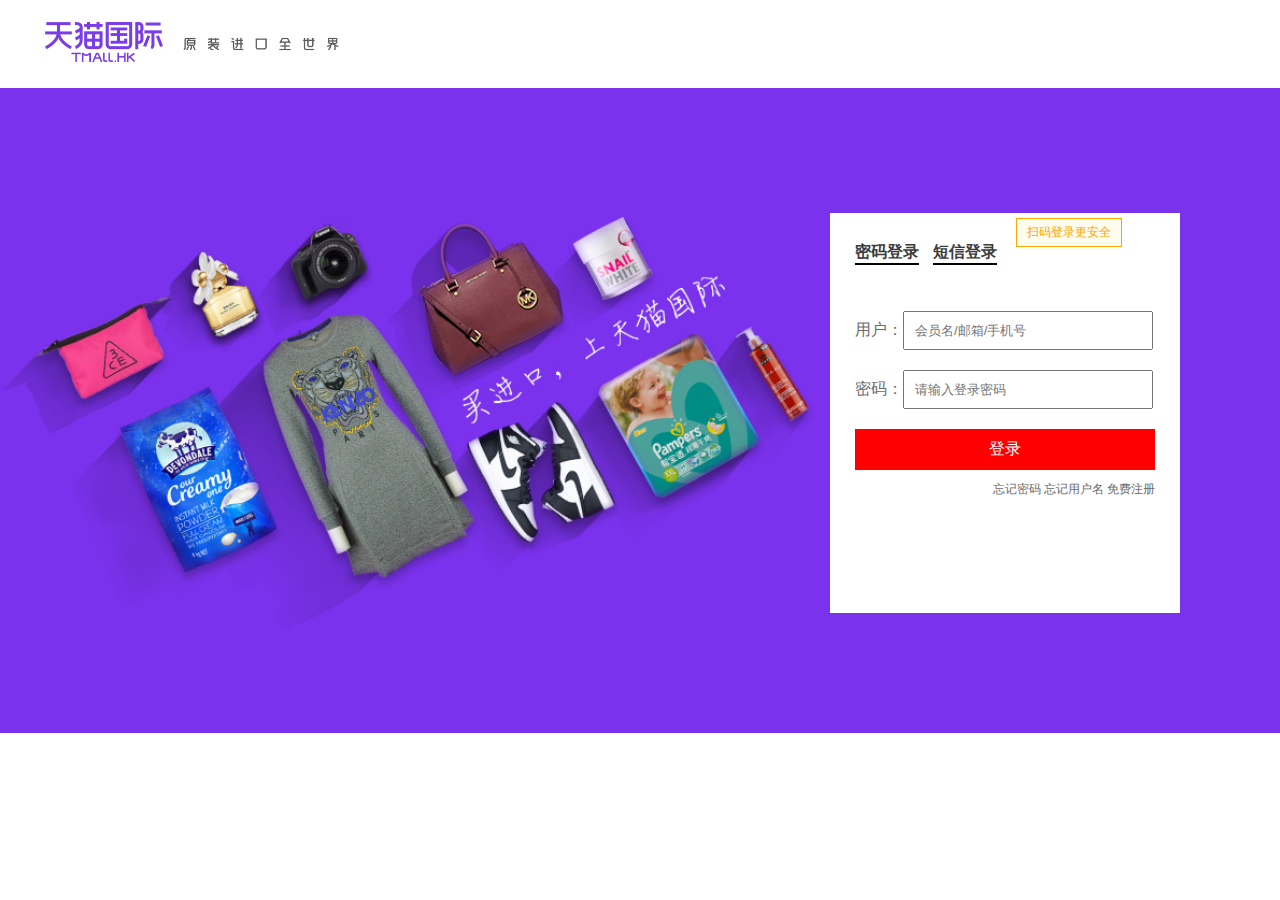
<file: cart.html>
<!DOCTYPE html>
<html lang="en">
<head>
  <meta charset="UTF-8">
  <meta name="viewport" content="width=device-width, initial-scale=1.0">
  <title>Document</title>
  <link rel="stylesheet" href="./assets/bootstrap/css/bootstrap.min.css">
  <link rel="stylesheet" href="./css/cart.css">
</head>
<body>
  <div class="off content container">
    <div class="jumbotron">
      <h1>您的购物车里面没有商品</h1>
      <p><a class="btn btn-primary btn-lg" href="./list.html" role="button">现在去选购</a></p>
    </div>
  </div>

  <div class="on content container hide">

  </div>

  <div class="footer">
    <div class="tm-wrap  center">
        <div class="footer-center">
            <div class="footer-logo">
                <a href="" class="footer-img1"></a>
                <p class="tm-tel-title">工作时间：09:00 - 24:00 (周一到周日)</p>
                <a href="" class="tm-suggest">
                    <span>
                        <img src="./image/footer3.jpg.gif" alt="">
                    </span>&nbsp;&nbsp;买家在线咨询
                </a>
                <a href="" class="tm-suggest2">
                    <span></span>&nbsp;&nbsp;问题反馈
                </a>
            </div>
            <div class="tm-footer-rcode">
      <img src="./image/footer2.png" class="rcode-img">
      <div class="rcode-title">扫一扫，品质在手</div>
            </div>
            <ul class="tm-footer-link">
      <li class="first">
        <h3>服务保障</h3>
        
        <p><a href="">正品保障</a></p>
        
        <p><a href="">海外直供</a></p>
        
        <p><a href="">晚到必赔</a></p>
        
        <p><a href="">国内退货</a></p>
        
        <p><a href="">七天无理由退</a></p>
        
      </li>
      <li>
        <h3>消费者指南</h3>
        
        <p><a href="">新手入门</a></p>
        
        <p><a href="">购买流程</a></p>
        
        <p><a href="">常见问题</a></p>
        
        <p><a href="">帮助中心</a></p>
        
        <p><a href="">联系客服</a></p>
        
      </li>
      <li>
        <h3>支付方式</h3>
        
        <p><a href="">开通支付宝</a></p>
        
        <p><a href="">实名认证</a></p>
        
        <p><a href="">支付宝充值</a></p>
        
        <p><a href="">支付宝快捷支付</a></p>
        
        <p><a href="">支付宝余额支付</a></p>
        
        <p><a href="">天猫国际交易汇率</a></p>
        
      </li>
      <li class="last">
        <h3>商家支持</h3>
        
        <p><a href="">招商频道</a></p>
        
        <p><a href="">服务商介绍</a></p>
        
        <p><a href="">天猫国际商家中心</a></p>
        
        <p><a href="">天猫国际规则</a></p>
        
        <p><a href="">天猫国际品质联盟</a></p>
        
        <p><a href="">环球学堂</a></p>
        
        <p><a href="">商标代理</a></p>
        
        <p><a href="">喵言喵语</a></p>
        
        <p><a href="">菜鸟物流</a></p>
        
        <p><a href="">知识产权保护</a></p>
        
        <p><a href="">问题反馈</a></p>
        
      </li>
            </ul>
            <hr class="end">
        </div>
    </div>   
</div>


  <script src="./assets/jquery/jquery.min.js"></script>
  <script src="./js/public.js"></script>
  <script src="./js/cart.js"></script>
</body>
</html>
</file>
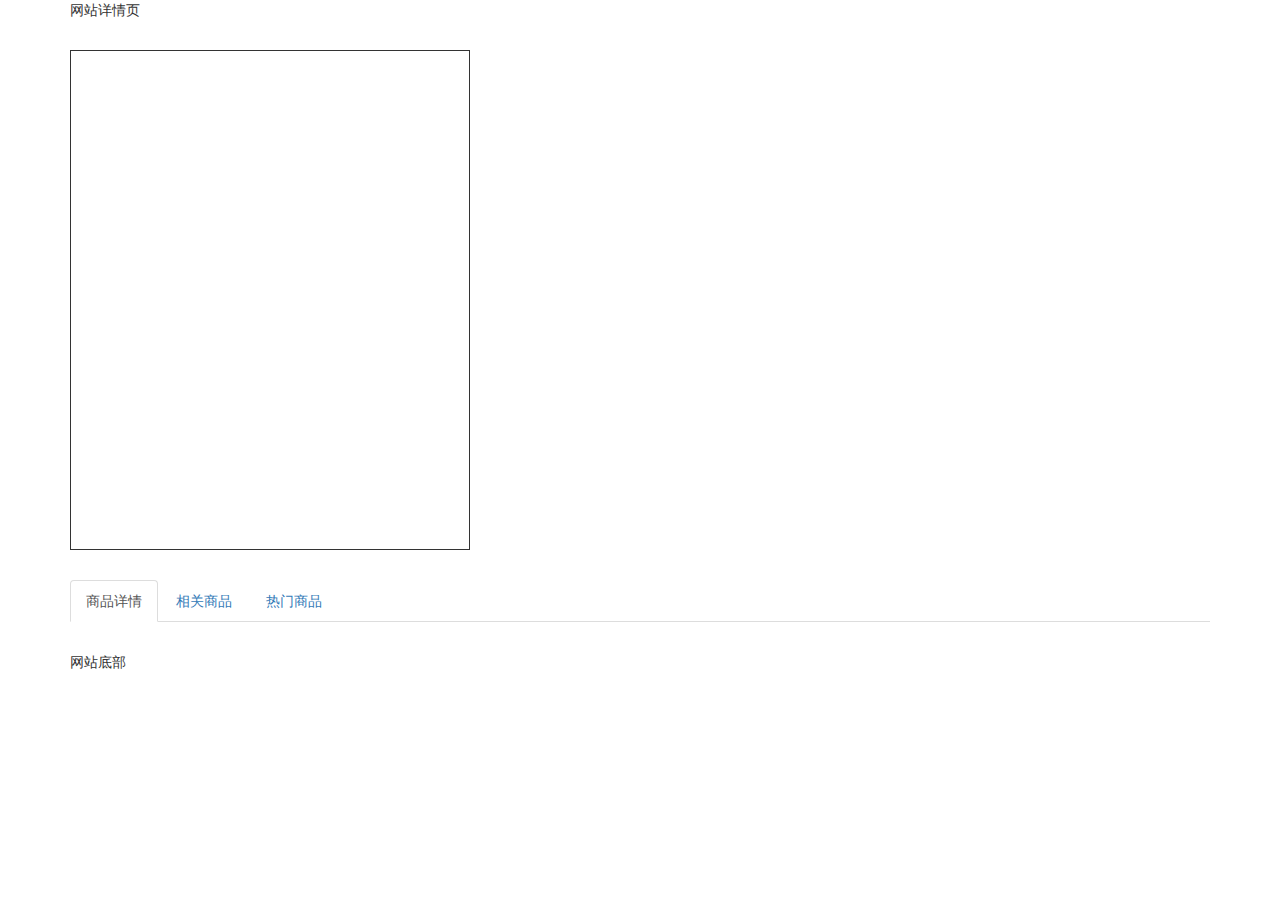
<file: detail.html>
<!DOCTYPE html>
<html lang="en">
<head>
  <meta charset="UTF-8">
  <meta name="viewport" content="width=device-width, initial-scale=1.0">
  <meta http-equiv="X-UA-Compatible" content="ie=edge">
  <title>Document</title>
  <link rel="stylesheet" href="./assets/bootstrap/css/bootstrap.min.css">
  <link rel="stylesheet" href="./css/detail.css">
</head>
<body>
  <div class="header container">网站详情页</div>

  <div class="content container">
    <div class="goodsDetail">
      <div class="enlargeBox">

      </div>
      <div class="goodsInfo">

      </div>
    </div>
    <div class="goodsNav">
      <ul class="nav nav-tabs">
        <li role="presentation" class="active"><a href="javascript:;">商品详情</a></li>
        <li role="presentation"><a href="javascript:;">相关商品</a></li>
        <li role="presentation"><a href="javascript:;">热门商品</a></li>
      </ul>
    </div>
    <div class="goodsDesc">

    </div>
  </div>

  <div class="footer container">网站底部</div>

  <script src="./assets/jquery/jquery.min.js"></script>
  <script src="./js/public.js"></script>
  <script src="./js/detail.js"></script>
</body>
</html>
</file>
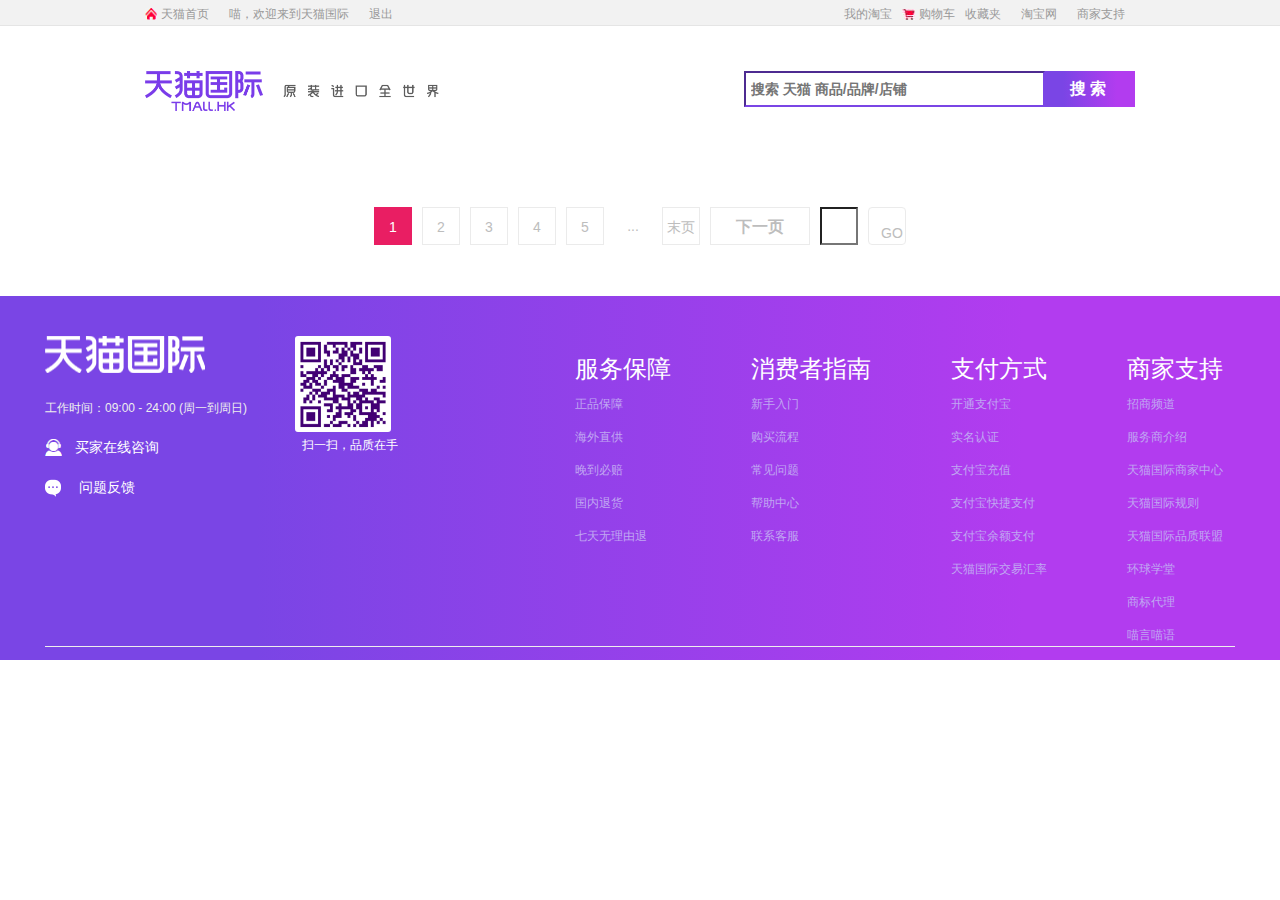
<file: list.html>
<!DOCTYPE html>
<html lang="en">
<head>
  <meta charset="UTF-8">
  <meta name="viewport" content="width=device-width, initial-scale=1.0">
  <meta http-equiv="X-UA-Compatible" content="ie=edge">
  <title>Document</title>
  <link rel="stylesheet" href="./assets/bootstrap/css/bootstrap.min.css">
  <link rel="stylesheet" href="./assets/jquery-pagination/pagination.css">
  <link rel="stylesheet" href="./css/list.css">
</head>
<body>
  <div class="header-top center">
    <div class="header-top-center">
        <ul>
            <li>
                <img src="image/icon.png" class="index-pic"><a href="">天猫首页</a>
            </li>
           
            <li>
                <span>喵，欢迎来到天猫国际</span><a href="./login.html" class="off">退出</a>
                <span class="on text-danger hide">欢迎您：高崎！</span>  
            </li>
        </ul>
        <ul class="tow-ul">
            <a href="">我的淘宝</a>
            <div>
                <img src="./image/icon2.gif"><a href="">购物车</a>
            </div>
            <a href="">收藏夹</a>
            <a href="">淘宝网</a>
            <a href="">商家支持</a>
        </ul> 
    </div>
  </div>
  <div class="title">
    <div class="top center">
      <ul>
          <li>
              <img src="./image/url-3.jpg" alt="">
          </li>
          <img src="./image/url-4.png" alt="">
      </ul>   
    </div>
    <form>
      <label>
          <input type="text" placeholder="搜索 天猫 商品/品牌/店铺"> 
          <button>搜索</button>
      </label>     
    </form>
  </div>



  <div class="goodsList container">
    <ul></ul>
  </div>


  <div class="pagination m-style"></div>

<!-- 底部 -->
  <div class="footer">
    <div class="tm-wrap  center">
        <div class="footer-center">
            <div class="footer-logo">
                <a href="" class="footer-img1"></a>
                <p class="tm-tel-title">工作时间：09:00 - 24:00 (周一到周日)</p>
                <a href="" class="tm-suggest">
                    <span>
                        <img src="./image/footer3.jpg.gif" alt="">
                    </span>&nbsp;&nbsp;买家在线咨询
                </a>
                <a href="" class="tm-suggest2">
                    <span></span>&nbsp;&nbsp;问题反馈
                </a>
            </div>
            <div class="tm-footer-rcode">
      <img src="./image/footer2.png" class="rcode-img">
      <div class="rcode-title">扫一扫，品质在手</div>
            </div>
            <ul class="tm-footer-link">
      <li class="first">
        <h3>服务保障</h3>
        
        <p><a href="">正品保障</a></p>
        
        <p><a href="">海外直供</a></p>
        
        <p><a href="">晚到必赔</a></p>
        
        <p><a href="">国内退货</a></p>
        
        <p><a href="">七天无理由退</a></p>
        
      </li>
      <li>
        <h3>消费者指南</h3>
        
        <p><a href="">新手入门</a></p>
        
        <p><a href="">购买流程</a></p>
        
        <p><a href="">常见问题</a></p>
        
        <p><a href="">帮助中心</a></p>
        
        <p><a href="">联系客服</a></p>
        
      </li>
      <li>
        <h3>支付方式</h3>
        
        <p><a href="">开通支付宝</a></p>
        
        <p><a href="">实名认证</a></p>
        
        <p><a href="">支付宝充值</a></p>
        
        <p><a href="">支付宝快捷支付</a></p>
        
        <p><a href="">支付宝余额支付</a></p>
        
        <p><a href="">天猫国际交易汇率</a></p>
        
      </li>
      <li class="last">
        <h3>商家支持</h3>
        
        <p><a href="">招商频道</a></p>
        
        <p><a href="">服务商介绍</a></p>
        
        <p><a href="">天猫国际商家中心</a></p>
        
        <p><a href="">天猫国际规则</a></p>
        
        <p><a href="">天猫国际品质联盟</a></p>
        
        <p><a href="">环球学堂</a></p>
        
        <p><a href="">商标代理</a></p>
        
        <p><a href="">喵言喵语</a></p>
        
        <p><a href="">菜鸟物流</a></p>
        
        <p><a href="">知识产权保护</a></p>
        
        <p><a href="">问题反馈</a></p>
        
      </li>
            </ul>
            <hr class="end">
        </div>
    </div>   
</div>
  <script src="./assets/jquery/jquery.min.js"></script>
  <script src="./assets/jquery-pagination/jquery.paginatuon.js"></script>
  <script src="./js/public.js"></script>
  <script src="./js/list.js"></script>
</body>
</html>
</file>
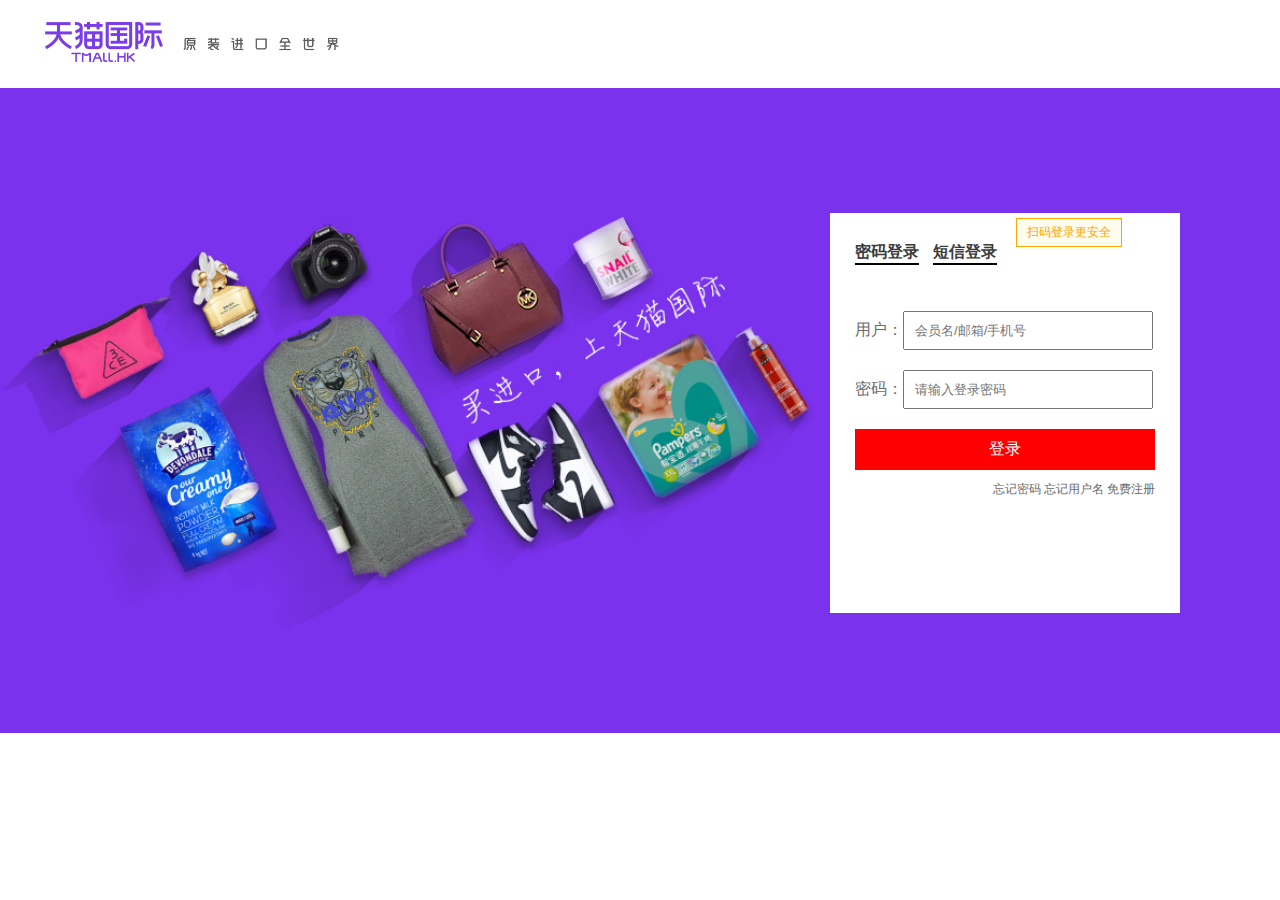
<file: login.html>
<!DOCTYPE html>
<html lang="en">
<head>
    <meta charset="UTF-8">
    <meta name="viewport" content="width=device-width, initial-scale=1.0">
    <title>Document</title>
    <link rel="stylesheet" href="./css/login.css">
</head>
<body>
    <div class="top center">
        <ul>
            <li>
                <img src="./image/url-3.jpg" alt="">
            </li>
            <img src="./image/url-4.png" alt="">
        </ul>   
    </div>
    <div class="background">
        <img src="./image/url2.jpg" alt="">
        <div class="login-box">
            <p>扫码登录更安全</p><br>
            <div class="login-password">  
                <div class="login-block">
                    <a href="">密码登录</a>
                    <a href="">短信登录</a> 
                </div>
                    <div class="panel-body">
                        <span class="login_error hide">用户名或密码错误!</span>
                        <form id="login">    
                        <label for="username"  class="zzz">
                            用户：<input type="text" name="username" autocomplete="off" id="username"  class="form-control" placeholder="会员名/邮箱/手机号"><br>
                        </label>
                        <label for="password">
                            密码：<input type="text" name="password" autocomplete="off" id="password"  class="form-control" placeholder="请输入登录密码"><br>
                        </label>
                       <button type="submit" class="login btn btn-success ">登录</button>
                        </form>
                    </div>
                    <div class="sm-btn">
                        <a href="">忘记密码</a>
                        <a href="">忘记用户名</a>
                        <a href="">免费注册</a>
                    </div>
            </div>
        </div>
    </div>


    
</body>
<script src="./assets/jquery/jquery.min.js"></script>
<script src="./js/public.js"></script>
<script src="./assets/jquery-validation/jquery.validate.js"></script>
<script src="./assets/jquery-validation/localization/messages_zh.min.js"></script>
<script src="./js/login.js"></script>
</html>
</file>
<file: css/index.css>
*{
    margin: 0;
    padding: 0;
}

.center{
    margin: 0 auto;
    width: 1190px;
}
ul,li,ol{
    list-style: none;
}

a{
    text-decoration: none;
}
    
/* 头部以上 */
.header-top{
    height: 26px;
    width: 100%;
    background-color: #f2f2f2;
    border-bottom: 1px solid #e5e5e5;
}

.header-top-center{
    width: 990px;
    margin: 0 auto;
    display: flex;
    justify-content: space-between;
}

.header-top-center>ul>li{
    margin-right: 20px;
}

.hide{
    display: none;
}



.one-ul{
    display: flex;
    line-height: 26px;
}

.index-pic{
    width: 12px;
    height: 12px;
    margin-right: 4px;   
}
.header-top-center span{
    margin-right: 20px;
    font-size: 12px;
    color: #999999;
}
.header-top a{
    font-size: 12px;
    color: #999999;
    text-decoration: none;
}

.header-top-center .tow-ul{
    display: flex;
    align-items: center;
}
.tow-ul img{
    margin-right: 4px;   
}

.tow-ul>a{
    padding: 0px 10px 0px 10px;
    box-sizing: border-box;   
}

/* tm-logo */

.tm-logo{
    width: 990px;
    height: 40px;
    margin: auto;
    display: flex;
    justify-content: space-between;
    padding: 45px 0 35px;
}
.tm-logo > form {
    position: relative;
}

.tm-logo > form > ul {
    position: absolute;
    top: 40px;
    left: 0;
    width: 391px;
    display: block;
    z-index: 12;
    background: white;
    padding: 0 10px;
    box-sizing: border-box;
}
.tm-logo > form > ul > li {
    width: 100%;
}
.tm-logo-left{
    display: flex;
    line-height: 40px;
}

.tm-logo-left img{
    margin-right: 20px;
}

.tm-logo-left p{
    font-size: 14px;
}

.tm-logo label{
    position: relative;
    overflow: hidden;
}

.tm-logo input{
    border-color: #7a45e5;
    margin: 0;
    z-index: 2;
    width: 289px;
    height: 22px;
    line-height: 20px;
    padding: 5px 3px 5px 5px;
    font-weight: 900;
    box-sizing: content-box;
    margin-right: 90px;
}



.tm-logo button{
    height: 36px;
    top: -7px;
    background-color: #7a45e5;
    background: #7a45e5;
    background: linear-gradient(to right,#7a45e5 20%,#b23cef 80%);
}

button{
    position: absolute;
    right: 0;
    top: 0;
    width: 90px;
    border: 0;
    font-size: 16px;
    letter-spacing: 4px;
    cursor: pointer;
    color: #fff;
    background-color: #FF0036;
    height: 30px;
    overflow: hidden;
    border-radius: 0;
}

/* tm-banner */

.tm-banner{
    border-top: #7a45e5 1px solid;
    border-bottom: 1px solid rgb(173, 170, 170);  
    background-color: #f5f5f5;
    overflow: hidden;
}
.tm-type ul {
    height: 38px;
}

.tm-type ul li{
    float: left;
    height: 37px;
    width: 100px;
    line-height: 38px;
    font-size: 14px;
    text-align: center;
}

.tm-type ul li a{
    display:block;
    color: black;
}

.tm-type ul li:nth-child(1) a{
    color: #7a45e5;
}

.tm-type ul li:nth-child(1)  {
    padding-left: 20px;
    height: 38px;
    width: 200px;
    box-sizing: border-box;
    display: block;
    background: #7a45e5;
    line-height: 36px;
    font-size: 14px;
    color: #fff;
    text-decoration: none;
    background: linear-gradient(to right,#7a45e5 20%,#b23cef 80%);
    position: relative;
    text-align:left;
}


.tm-type ul .all{
    position: absolute;
    left: 0px;
    background: #333;
}

.padding:hover{
    background: #7a45e5;
}
.tm-type ul li .all dl{
    height: 105px;
    width: 160px;
    border-bottom: 1px dashed rgba(233, 232, 232, 0.3);
    overflow: hidden;
}

.tm-type ul .all span{
    line-height: 1;
    margin-bottom: 9px;
}

.tm-type ul .all dt img{
    margin-right: 10px;
}

.tm-type ul .all dt a{
    color: #fff;
    line-height: 1;
    font-size: 12px;
    margin-top: 15px;
}

.all dl dt span{
    font-size: 16px;
    color: #fff;
    line-height: 1;
}

.all dl dt{
    margin-top: 18px;
}

/* 二级列表 */

.double{
    display: none;
    position: absolute;
    top: 3px;
    left: 200px;
    z-index: 999;
    min-height: 436px;
    width: 685px;
    background: #fff;
    box-shadow: 0 3px 10px rgba(0,0,0,.3);
    padding: 30px 0 4px 30px;
}

.distance-1{
    top: 25px;
}

.distance-2{
    top: 50px;
}

.distance-3{
    top: -25px;
}

.double .btn-close{
    position: absolute;
    top: 10px;
    right: 10px;
    font-size: 18px;
    color: #ccc;
    cursor: pointer;
}

.tm-beautify{
    display: inline-block;
    vertical-align: top;
    width: 313px;
    margin-right: 22px;
    margin-bottom: 26px;
    overflow: hidden;
}

.tm-beautify-block{
    vertical-align: middle;
}

.tm-beautify-block h3{
    display: inline-block;
    color: #333;
    font-size: 12px;
    line-height: 12px;
    font-weight: 700;
    vertical-align: middle;
}

.tm-beautify-block hr{
    border-top: 1px solid #333;
    border-bottom: 0;
    border-left: 0;
    border-right: 0;
    margin: 10px 0;
}

.tm-beautify span{
    display: block;
    width: 100%;
    margin-left: -10px;
    flex-direction: column;
    
}

.tm-beautify span a {
    padding: 0 7px 0 10px;
    margin-top: 10px;
    border-left: 1px solid #d9d9d9;
    display: inline-block;
    font-size: 12px;
    color: #666;
    line-height: 12px;
    height: 12px;
    float: left;
    
}

 .all dl:hover .double{
    display: block;
}

.padding{
    padding: 0px 20px 0px 20px;
    box-sizing: border-box;
    cursor: pointer;
}





/* 轮播图 */
.box {
    width: 740px;
    height: 420px;
    margin-left: 200px;
    position: relative;
    overflow: hidden;
    float: left;
}
.box > ol {
    width: 700%;
    height: 100%;
    display: flex;
    left: 0;
    top: 0;
    position: absolute;
}
.box > ol > li{
    flex: 1;
    height: 100%;
    display: flex;
    justify-content: center;
    align-items: center;
}
.box > ul {
    position: absolute;
    right: 24px;
    bottom: 24px;
    font-size: 0;
}

.box > ul > li {
    display: inline-block;
    position: relative;
    margin-left: 10px;
    border-radius: 50%;
    width: 16px;
    height: 16px;
    background: rgba(255,255,255,.3);
    cursor: pointer;
}

.box > ul > li.active {
    background:white;
}


.box > .leftRight {
    width: 100%;
    height: 80px;
    position: absolute;
    left: 0;
    top: 50%;
    transform: translateY(-50%);
    display: flex;
    justify-content: space-between;
}

.box > .leftRight > div {
    width: 40px;
    height: 100%;
    display: flex;
    justify-content: center;
    align-items: center;
    color: #fff;
    cursor: pointer;
    background-color: rgba(0, 0, 0, 0.5);
    font-size: 30px;
}




.tm-banner-right{
    position: relative;
    width: 200px;
    overflow: hidden;
    color: #7a45e5;
    text-align: center;
    line-height: 1;
    float: right;
    margin-right: 20px;
    margin-top: 30px;
}

.tm-banner-right h2{
    margin-top: 10px;
}

.tm-banner-right img{
    margin-top: 20px;
}

.tm-banner-right p{
    color: #333333;
    font-size: 14px;
    padding: 10px 30px 8px;
}

.tm-banner-right h3{
    color: #a5a5a5;
    font-size: 12px;
    text-align: left;
}

/* more */

.more{
    padding-top: 40px;
    background: #f5f5f5;
    box-sizing: border-box;
}

.pic1{
    text-align: center;
}

.pic1 p{
    border:  #7a45e5 1px solid;
    width: 142px;
    height: 36px;
    line-height: 35px;
    margin: 0 auto;
    margin-top: 40px;
    margin-bottom: 20px;
}

.pic1 p a{
    color: #7a45e5;
    font-size: 14px;  
}

.img{
    position: relative;
}

.img .discount{
    width: 64px;
    height: 60px;
    display: block;
    position: absolute;
    top: 0;
    left: 3px;
    color: #fff;
    background: url(../image/url.png) no-repeat;
    text-align: center;
    z-index: 1;
    line-height: 30px;
}

.meta .desc span{
    display: block;
    width: 184px;
    color: #999;
    font-size: 12px;
    white-space: nowrap;
    text-overflow: ellipsis;
} 
.bd{
    background: white;
}

.bd .bg-1{
    overflow: hidden;
    position: relative;
    top: 0;
    width: 238px;
    border-left: 1px solid #f2f2f2;
    box-sizing: content-box;
    padding-bottom: 10px;
    box-sizing: border-box;
}

.meta .title{
    margin-top: 10px;
    color: #333;
    font-size: 16px;
    line-height: 18px;
    height: 18px;
    white-space: nowrap;
    overflow: hidden;
    text-overflow: ellipsis;
    font-weight: 700;
} 

.pb-text{
    margin-top: 14px;
    overflow: hidden;
}
.meta .title-des{
    margin-top: 10px;
    color: #666;
    height: 34px;
    font-size: 12px;
    overflow: hidden;
    line-height: 18px;
} 

.pb-text .right{
    float: left;
    width: 130px;
    /* height: 40px; */
}

.pb-text .price {
    width: 128px;
    display: inline-block;
    font-family: Arial;
    font-size: 14px;
    line-height: 20px;
    color: #dd2727;
    vertical-align: bottom;
}

.price .act .rmb{
    font-size: 14px;
}

.price .act .big{
    font-size: 24px;
    font-family: Helvetica;
}

.price .gray{
    text-decoration: line-through;
    color: #999;
    width: 130px;
    font-size: 12px;
}

.right .sold{
    font-size: 12px;
    color: #999999;
}

.pb-text .btn{
    height: 40px;
    display: inline-block;
    width: 84px;
    line-height: 40px;
    text-align: center;
    border-radius: 3px;
    float: right;
    font-size: 18px;
    background: #ffdadd;
    color: #f45;
}

.gobal-list{
   display: flex;
}
.text{
    padding-left: 10px;
    box-sizing: border-box;
}

/* 美容美妆 */

.module{
    background: #f5f5f5;
    display: flex;
    flex-direction: column;
    align-items: center;
}

.module-center{
    background: white;
    border-top: #ed1957 solid 1px;
}

.module .jpg{
    margin-top: 40px;
    text-align: center;
    margin-bottom: 12px;
}

.beauty {
    display: flex;
}

.beauty ul{
    display: flex;
    flex-direction: column;
    text-align: left;
    padding: 15px 0 0 20px;
    box-sizing: border-box;
    width: 118px;
}

.beauty ul a{
    color: #000;
    font-size: 12px;
    margin-top: 20px;
    line-height: 1;
}

.beauty ul h1{
    font-size: 14px;
    font-weight: 700;
    line-height: 100%;
    color: #333;
}

.beauty ul .red{
    color: #ed1957;
}

.beauty .pic2{
    text-align: left;
}

.beauty_logo{
    position: relative;
}

.beauty_logo .pic-detail{
    position: absolute;
    left: 0;
    right: 0;
    bottom: 0;
    height: 98px;
    color: #fff;
    text-align: center;
    font-weight: 700;
    background: rgba(237,25,87,0.95);
}

.pic-detail .title{
    color: #fff;
    text-align: center;
    font-weight: 700;
    margin-top: 26px;
}

.pic-detail .more-2{
    display: inline-block;
    border-top: 2px solid #fff;
    border-bottom: 2px solid #fff;
    font-size: 12px;
    line-height: 20px;
    width: 104px;
}

.beauty_logo img{
    margin-top: 0px;
}

.row-top .item.big{
    display: block;
    width: 377px;
    height: 236px;
    padding-left: 20px;
    border-bottom: 1px solid #e8e8e8;
}

.row-top .item-img{
    transition: transform .2s linear;
    width: 212px;
    height: 212px;
    float: right;
    margin: 12px;
}

.row-top .item-title{
    display: inline-block;
    font-weight: 700;
    text-align: left;
    border-bottom: 1px solid #101010;
    color: #101010;
    font-size: 14px;
    line-height: 26px;
    padding: 0;
    margin-top: 84px;
    max-width: 141px;
}

.price .item-act-price{
    color: #f14f4f;
    vertical-align: middle;
    font-size: 18px;
}

.price .item-act-price .rmb{
    font-size: 14px;
}

.price .item-tag-price{
    margin-left: 3px;
    font-size: 13px;
    color: #a6a6a6;
    text-decoration: line-through;
    vertical-align: middle;
}

.price .item-tag-price span{
    font-size: 12px;
}

.item-panel{
    width: 598px;
    height: 475px;
}

.item-panel .item{
    position: relative;
    float: left;
    border-left: 1px solid #e8e8e8;
    width: 198px;
    height: 237px;
    text-decoration: none;
    transform: translateZ(0);
}

.last1{
    border-bottom: 1px solid #e8e8e8;
}

.item .item-img2{
    display: block;
    width: 160px;
    height: 160px; 
    margin: 16px auto 8px; 
    transition: transform .2s linear;
} 

.item .item-title-2{
    text-align: center;
    padding: 0 24px;
    box-sizing: border-box;
    white-space: nowrap;
    overflow: hidden;
    text-overflow: ellipsis;
    font-size: 12px;
    line-height: 14px;
    color: #4c4c4c;
}

.item .price{
    text-align: center;
}

.item-right{
    border-left: 1px solid #e8e8e8;
    width: 270px;
    padding-left: 5px;
}

.item-right .item-right-title{
    padding: 13px 0 0;
    line-height: 28px;
    font-size: 18px;
    border-bottom: 1px solid #e8e8e8;
    color: #737373;
    
}

.item-right .item-right-title .strong{
    border-bottom: 1px solid #ed1957;
    color: #ed1957;
    font-size: 22px;
    vertical-align: middle;
}


.item-right-body{
    float: left;
    margin-right: 3px;
    margin-top: 10px;
}

 .item-right-body .banner-img{
    position: relative;
    width: 130px;
    height: 65px;
 }

 .item-right-body .banner-img img{
    position: absolute;
    width: 90px;
    height: 45px;
    left: 50%;
    top: 50%;
    margin-left: -45px;
    margin-top: -22px;
 }

 .item-right-body .banner-title{
    height: 22px;
    line-height: 22px;
    font-size: 12px;
    color: #868686;
    background: #ededed;
    text-align: center;
    white-space: nowrap;
    text-overflow: ellipsis;
    overflow: hidden;
    width: 130px;
 }

 /* 分类 */

 .links{
     background: #f5f5f5;
     overflow: hidden;
 }

 .link{
    margin-top: 40px;
    background: #fff;
    padding: 20px;
    box-sizing: border-box;
    overflow: hidden;
    display: flex;
    margin-bottom: 40px;
 }


 .links-one{
     width: 230px;
 }

 .links-one h3{
     color: #E52549;
     font-size: 18px;
     margin-bottom: 20px;
 }

 .links-three h3{
     color: #85CD53;
     
 }

 .links-four h3{
    color: #7D47D9;
    
}

.links-five h3{
    color: #5194FD;
    
}

 .links .link .link-one a{
    float: left;
    line-height: 13px;
    font-size: 13px;
    color: #666;
    width: 115px;
    margin-bottom: 11px;
 }

 /* footer */

 .footer{
    margin-top: 10px;
    text-align: left;
    overflow: hidden;
    height: 364px;
    background: #7a45e5;
    background: linear-gradient(to right, #7a45e5 20%, #b23cef 80%);
}

.footer-center{
    position: relative;
    padding-top: 40px;
    height: 250px;
}
.footer-center .ttm-wrap{
    position: relative;
    width: 100%;
    margin: 0 auto;
}

.footer-center .footer-logo{
    position: absolute;
    color: #fff;
    font-size: 14px;
    left: 0;
}

.footer-logo .footer-img1{
    display: inline-block;
    width: 160px;
    height: 37px;
    margin-bottom: 12px;
    background: url(../image/footer1.png) 0 center no-repeat;
}

.footer-logo .tm-tel-title{
    font-family: inherit;
    font-size: 12px;
    color: #eee;
    margin-bottom: 5px;
    margin-top: 10px;
}

.footer-logo .tm-suggest{
    display: block;
    text-decoration: none;
    color: #fff;
    margin-top: 10px;
}

.tm-suggest span{
    width: 40px;
    height: 40px;
    border-top: none;
    line-height: 40px;
    font-size: 17px;  
}

.tm-suggest span img{
    width: 17px;
    height: 17px;
}

.footer-logo .tm-suggest2{
    display: block;
    text-decoration: none;
    color: #fff;
    margin-top: 10px;
}

.tm-suggest2 span{
    background: url(../image/footer.png) 0 center no-repeat;
    display: inline-block;
    width: 16px;
    height: 18px;
    margin-right: 10px;
    vertical-align: middle;
}

.tm-footer-rcode {
    position: absolute;
    top: 40px;
    left: 250px;
    width: 110px;
}

.tm-footer-rcode .rcode-img{
    display: block;
    width: 96px;
    border: 4px solid #fff;
    border-radius: 3px;
}

.tm-footer-rcode .rcode-title{
    text-align: center;
    color: #fff;
    font-size: 12px;
    line-height: 26px;
}

.tm-footer-link {
    margin-left: 346px;
    white-space: nowrap;
    text-align: right;
    margin-left: 500px;
   
}

.tm-footer-link li {
    display: inline-block;
    vertical-align: top;
    text-align: left;
    padding-left: 80px;
    height: 110px;
    line-height: 22px;
}

.tm-footer-link li h3 {
    margin-bottom: 10px;
    color: white;
}

.tm-footer-link p a {
    color: #c0a6f2;
    font-size: 12px;
}


.footer .end{
    margin-top: 200px;
}
</file>
<file: css/cart.css>
.content {
  margin-top: 30px;
}

.content .selectAll {
  font-size: 20px;
  position: relative;
}

.content .selectAll > input {
  width: 20px;
  height: 20px;
}

.content .selectAll > .text {
  position: absolute;
  left: 50%;
  top: 50%;
  transform: translateX(-50%) translateY(-50%);
  font-weight: 700;
  color: green;
}

.content .goodsList > li {
  padding: 10px 0;
  display: flex;
  border: 1px solid #333;
  margin-bottom: 10px;
}

.content .goodsList > li:last-child {
  margin-bottom: 0;
}

.content .goodsList > li > .select {
  width: 80px;
  display: flex;
  justify-content: center;
  align-items: center;
}

.content .goodsList > li > .goodsImg {
  width: 100px;
  margin-right: 20px;
}

.content .goodsList > li > .goodsDesc {
  width: 300px;
  padding: 10px 0;
  display: flex;
  align-items: center;
  margin-left: 90px;
}

.content .goodsList > li > .goodsDesc > p {
  display: -webkit-box;
  -webkit-box-orient: vertical;
  -webkit-line-clamp: 3;
  overflow: hidden;
}

.content .goodsList > li > .price,
.content .goodsList > li > .xiaoji {
  width: 150px;
  display: flex;
  justify-content: center;
  align-items: center;
  font-size: 18px;
}

.content .goodsList > li > .count {
  width: 200px;
  display: flex;
  justify-content: center;
  align-items: center;
}

.content .goodsList > li > .count > button {
  width: 30px;
  height: 30px;
}

.content .goodsList > li > .count > input {
  width: 75px;
  height: 33px;
  text-align: center;
  border: none;
}

.content .goodsList > li > .operate {
  flex: 1;
  display: flex;
  justify-content: center;
  align-items: center;
}

.buyInfo {
  display: flex;
  align-items: center;
}

.buyInfo > .buyNum,
.buyInfo > .buyMoney,
.buyInfo > .operate {
  margin-bottom: 0;
  font-size: 20px;
}

.buyInfo > .buyNum > span,
.buyInfo > .buyMoney > span {
  font-size: 30px;
}


/* 底部 */
.center{
  width: 1190px;
  margin: 0 auto;
}
.footer{
  margin-top: 10px;
  text-align: left;
  overflow: hidden;
  height: 364px;
  background: #7a45e5;
  background: linear-gradient(to right, #7a45e5 20%, #b23cef 80%);
}

.footer-center{
  position: relative;
  padding-top: 40px;
  height: 250px;
}
.footer-center .ttm-wrap{
  position: relative;
  width: 100%;
  margin: 0 auto;
}

.footer-center .footer-logo{
  position: absolute;
  color: #fff;
  font-size: 14px;
  left: 0;
}

.footer-logo .footer-img1{
  display: inline-block;
  width: 160px;
  height: 37px;
  margin-bottom: 12px;
  background: url(../image/footer1.png) 0 center no-repeat;
}

.footer-logo .tm-tel-title{
  font-family: inherit;
  font-size: 12px;
  color: #eee;
  margin-bottom: 5px;
  margin-top: 10px;
}

.footer-logo .tm-suggest{
  display: block;
  text-decoration: none;
  color: #fff;
  margin-top: 10px;
}

.tm-suggest span{
  width: 40px;
  height: 40px;
  border-top: none;
  line-height: 40px;
  font-size: 17px;  
}

.tm-suggest span img{
  width: 17px;
  height: 17px;
}

.footer-logo .tm-suggest2{
  display: block;
  text-decoration: none;
  color: #fff;
  margin-top: 10px;
}

.tm-suggest2 span{
  background: url(../image/footer.png) 0 center no-repeat;
  display: inline-block;
  width: 16px;
  height: 18px;
  margin-right: 10px;
  vertical-align: middle;
}

.tm-footer-rcode {
  position: absolute;
  top: 40px;
  left: 250px;
  width: 110px;
}

.tm-footer-rcode .rcode-img{
  display: block;
  width: 96px;
  border: 4px solid #fff;
  border-radius: 3px;
}

.tm-footer-rcode .rcode-title{
  text-align: center;
  color: #fff;
  font-size: 12px;
  line-height: 26px;
}

.tm-footer-link {
  margin-left: 346px;
  white-space: nowrap;
  text-align: right;
  margin-left: 450px;
 
}

.tm-footer-link li {
  display: inline-block;
  vertical-align: top;
  text-align: left;
  padding-left: 80px;
  height: 110px;
  line-height: 22px;
}

.tm-footer-link li h3 {
  margin-bottom: 10px;
  color: white;
}

.tm-footer-link p a {
  color: #c0a6f2;
  font-size: 12px;
}


.footer .end{
  margin-top: 200px;
}
</file>
<file: css/detail.css>
.content {
  margin: 30px auto;
}

.goodsDetail {
  width: 100%;
  height: 500px;
  display: flex;
}

.goodsDetail > .enlargeBox {
  width: 400px;
  height: 100%;
  margin-right: 20px;
  display: flex;
  flex-direction: column;
  border: 1px solid #333;
}

.goodsDetail > .enlargeBox > .show {
  width: 400px;
  height: 400px;
  border-bottom: 1px solid #333;
}

.goodsDetail > .enlargeBox > .list {
  flex: 1;
  box-sizing: border-box;
  padding: 0 20px;
  display: flex;
  align-items: center;
}

.goodsDetail > .enlargeBox > .list > p {
  width: 80px;
  height: 80px;
  margin-right: 10px;
  margin-bottom: 0;
  border: 1px solid #333;
  cursor: pointer;
}

.goodsDetail > .enlargeBox > .list > p.active {
  border-color: red;
}

.goodsDetail > .goodsInfo {
  flex: 1;
  display: flex;
  flex-direction: column;
  justify-content: space-between;
  box-sizing: border-box;
  padding: 30px;
}

.goodsDetail > .goodsInfo > .desc {
  font-size: 30px;
}

.goodsDetail > .goodsInfo > .price {
  font-size: 20px;
}

.goodsDetail > .goodsInfo > .price > span {
  font-size: 30px;
}

.goodsDetail > .goodsInfo > .num {
  display: flex;
}

.goodsDetail > .goodsInfo > .num > button {
  width: 40px;
  height: 40px;
}

.goodsDetail > .goodsInfo > .num > input {
  height: 43px;
  width: 75px;
  text-align: center;
  border: none;

}

.goodsNav {
  margin-top: 30px;
}
</file>
<file: assets/jquery-pagination/pagination.css>
@charset "UTF-8";

.m-style {
  position: relative;
  text-align: center;
  zoom: 1
  /* height: 100px; */
}

.m-style:before,
.m-style:after {
  content: "";
  display: table
}

.m-style:after {
  clear: both;
  overflow: hidden
}

.m-style span {
  float: left;
  margin: 0 5px;
  width: 38px;
  height: 38px;
  line-height: 38px;
  color: #bdbdbd;
  font-size: 14px
}

.m-style .active {
  float: left;
  margin: 0 5px;
  width: 38px;
  height: 38px;
  line-height: 38px;
  background: #e91e63;
  color: #fff;
  font-size: 14px;
  border: 1px solid #e91e63
}

.m-style a {
  float: left;
  margin: 0 5px;
  width: 38px;
  height: 38px;
  line-height: 38px;
  background: #fff;
  border: 1px solid #ebebeb;
  color: #bdbdbd;
  font-size: 14px
}

.m-style a:hover {
  color: #fff;
  background: #e91e63
}

.m-style .next,
.m-style .prev {
  width: 100px;
  font-family: simsun;
  font-size: 16px;
  font-weight: 700
}

.now,
.count {
  padding: 0 5px;
  color: red
}

.eg img {
  max-width: 800px;
  min-height: 500px
}

input {
  float: left;
  margin: 0 5px;
  width: 38px;
  height: 38px;
  line-height: 38px;
  /* text-align: center; */
  background: #fff;
  /* border: 1px solid #ebebeb; */
  outline: 0;
  color: #bdbdbd;
  font-size: 14px
}
</file>
<file: css/list.css>
.center{
  width: 1190px;
  margin: 0 auto;
}

ul,ol,li{
  list-style: none;
}

.top ul img{
  width: 176px;
  height: 16px;
  margin-left: 10px;
}

.top li img {
  width: 118px;
  height: 40px;
  margin-left: 0;
}

ul{
  display: flex;
  box-sizing: border-box;
  align-items: center;
}

a{
  text-decoration: none;
}


.header-top{
  height: 26px;
  width: 100%;
  background-color: #f2f2f2;
  border-bottom: 1px solid #e5e5e5;
}

.header-top-center{
  width: 990px;
  margin: 0 auto;
  display: flex;
  justify-content: space-between;
}

.header-top-center>ul>li{
  margin-right: 20px;
}

.hide{
  display: none;
}



ul{
  display: flex;
  line-height: 26px;
}

.index-pic{
  width: 12px;
  height: 12px;
  margin-right: 4px;   
}
.header-top-center span{
  margin-right: 20px;
  font-size: 12px;
  color: #999999;
}
.header-top a{
  font-size: 12px;
  color: #999999;
  text-decoration: none;
}
.tow-ul img{
  margin-right: 4px;   
}

.tow-ul>a{
  padding: 0px 10px 0px 10px;
  box-sizing: border-box;
  
}

.title{
  width: 990px;
  /* height: 40px; */
  margin: auto;
  display: flex;
  justify-content: space-between;
  padding: 45px 0 25px;
}

.title label{
  position: relative;
  overflow: hidden;
}

.title input{
  border-color: #7a45e5;
  margin: 0;
  z-index: 2;
  width: 289px;
  height: 22px;
  line-height: 20px;
  padding: 5px 3px 5px 5px;
  font-weight: 900;
  box-sizing: content-box;
  margin-right: 90px;
}

.title button{
  height: 36px;
  background-color: #7a45e5;
  background: #7a45e5;
  background: linear-gradient(to right,#7a45e5 20%,#b23cef 80%);
}

button{
  position: absolute;
  right: 0;
  top: 0;
  width: 90px;
  border: 0;
  font-size: 16px;
  letter-spacing: 4px;
  cursor: pointer;
  color: #fff;
  background-color: #FF0036;
  height: 30px;
  overflow: hidden;
  border-radius: 0;
}




.footer{
  margin-top: 10px;
  text-align: left;
  overflow: hidden;
  height: 364px;
  background: #7a45e5;
  background: linear-gradient(to right, #7a45e5 20%, #b23cef 80%);
}

.footer-center{
  position: relative;
  padding-top: 40px;
  height: 250px;
}
.footer-center .ttm-wrap{
  position: relative;
  width: 100%;
  margin: 0 auto;
}

.footer-center .footer-logo{
  position: absolute;
  color: #fff;
  font-size: 14px;
  left: 0;
}

.footer-logo .footer-img1{
  display: inline-block;
  width: 160px;
  height: 37px;
  margin-bottom: 12px;
  background: url(../image/footer1.png) 0 center no-repeat;
}

.footer-logo .tm-tel-title{
  font-family: inherit;
  font-size: 12px;
  color: #eee;
  margin-bottom: 5px;
  margin-top: 10px;
}

.footer-logo .tm-suggest{
  display: block;
  text-decoration: none;
  color: #fff;
  margin-top: 10px;
}

.tm-suggest span{
  width: 40px;
  height: 40px;
  border-top: none;
  line-height: 40px;
  font-size: 17px;  
}

.tm-suggest span img{
  width: 17px;
  height: 17px;
}

.footer-logo .tm-suggest2{
  display: block;
  text-decoration: none;
  color: #fff;
  margin-top: 10px;
}

.tm-suggest2 span{
  background: url(../image/footer.png) 0 center no-repeat;
  display: inline-block;
  width: 16px;
  height: 18px;
  margin-right: 10px;
  vertical-align: middle;
}

.tm-footer-rcode {
  position: absolute;
  top: 40px;
  left: 250px;
  width: 110px;
}

.tm-footer-rcode .rcode-img{
  display: block;
  width: 96px;
  border: 4px solid #fff;
  border-radius: 3px;
}

.tm-footer-rcode .rcode-title{
  text-align: center;
  color: #fff;
  font-size: 12px;
  line-height: 26px;
}

.tm-footer-link {
  margin-left: 346px;
  white-space: nowrap;
  text-align: right;
  margin-left: 450px;
 
}

.tm-footer-link li {
  display: inline-block;
  vertical-align: top;
  text-align: left;
  padding-left: 80px;
  height: 110px;
  line-height: 22px;
}

.tm-footer-link li h3 {
  margin-bottom: 10px;
  color: white;
}

.tm-footer-link p a {
  color: #c0a6f2;
  font-size: 12px;
}


.footer .end{
  margin-top: 200px;
}



.content, .info {
  margin-top: 30px;
}

.filterinfo li {
  width: 100%;
  height: 80px;
  display: flex;
}

.filterinfo li > .left {
  width: 130px;
  height: 100%;
  display: flex;
  justify-content: center;
  align-items: center;
  font-size: 16px;
}

.filterinfo li > .right {
  flex: 1;
  display: flex;
  flex-wrap: wrap;
  align-content: space-evenly;
}

.filterinfo li > .right > span {
  font-size: 14px;
  padding: 5px 10px;
  margin: 0 3px;
  cursor: pointer;
}

.filterinfo li > .right > span.active,
.filterinfo li > .right > span:hover {
  background-color: pink;
  color: #fff;
}

.goodsList > ul {
  display: flex;
  flex-wrap: wrap;
  justify-content: space-evenly;
}

 .goodsList  li {
  box-sizing: border-box;
  float: left;
  width: 23%;
}

 .goodsList  li h3 {
  display: -webkit-box;
  -webkit-box-orient: vertical;
  -webkit-line-clamp: 2;
  overflow: hidden;
}

 .goodsList > li .price {
  font-size: 20pxs;
}

/* .pagination {
  display: flex;
  justify-content: center;
  align-items: center;
}

.pagination a {
  padding: 0 5px;
  border: 1px solid #333;
  margin: 0 5px;
} */

* {
  margin: 0;
  padding: 0;
}

.m-style {
  width: 1000px;
  height: 60px;
  margin: 40px auto;
  display: flex;
  align-items: center;
  justify-content: center;
}
</file>
<file: css/login.css>
*{
            margin: 0;
            padding: 0;
        }

        ul,ol,li{
            list-style: none;
        }

        a{
            text-decoration: none;
        }
        .center{
            width: 1190px;
            margin: 0 auto;
        }

        .top ul img{
            width: 176px;
            height: 16px;
            margin-left: 10px;
        }

        .top li img {
            width: 118px;
            height: 40px;
            margin-left: 0;
        }

        ul{
            display: flex;
            padding: 22px 0 22px 0;
            box-sizing: border-box;
            align-items: center;
        }

        .background img{
            width: 100%;
        }

        .background{
            position: relative;
        }

        .background .login-box{
            width: 350px;
            height: 400px;
            color: #6c6c6c;
            background: #fff;
            position: absolute;
            right: 100px;
            top: 50%;
            transform: translateY(-50%);
        }

        .login-box p{
            display: inline-block;
            font-size: 12px;
            color: orange;
            border: orange 1px solid;
            box-sizing: border-box;
            z-index: 9999;
            background-color: #fefcee;
            position: absolute;
            top: 5px;
            right: 58px; 
            left: 186px;
            padding: 5px 10px;
        }

        .login-block{
            position: relative;
            margin-left: 50px;
        }


        .login-block a{
            height: 18px;
            line-height: 5px;
            font-size: 16px;
            color: #3c3c3c;
            margin: 9px 10px 0 0;
            font-weight: 700;
            border-bottom: 2px solid black;
            padding-bottom: 3px;
        }

        .login-block{
            margin: 12px 0 20px 25px;
            
        }

        form{
            width: 300px;
            height: 100px;
            margin: 50px auto;
            display: flex;
            flex-direction: column;
            position: relative;
        }
        span{
            left: 20%;
            top: 80px;
            position: absolute;
            color: red;
            display: none;
        }
        /* span.hide{
            display: none;
        } */

        input{
            padding: 10px;
            box-sizing: border-box;
            margin-bottom: 20px;
            width: 250px;
            
        }
        button{
            background: red;
            padding: 10px;
            border: none;
            color: white;
            font-size: 16px;
        }  

        .sm-btn{
            margin-top: 20px;
            float: right;
            font-size: 12px;
            margin-right: 25px;
        }

        .sm-btn a{
            color: #6c6c6c;
        }
        input.error {
            border: 1px solid red;
        }

        

        #username-error,#password-error{
            font-size: 12px;
            color: #c62e2d;
            line-height: 1;
            position: absolute;
            left: 50px;
            top: 40px;
        }
        #password-error {
            top: 101px;
        }
</file>
